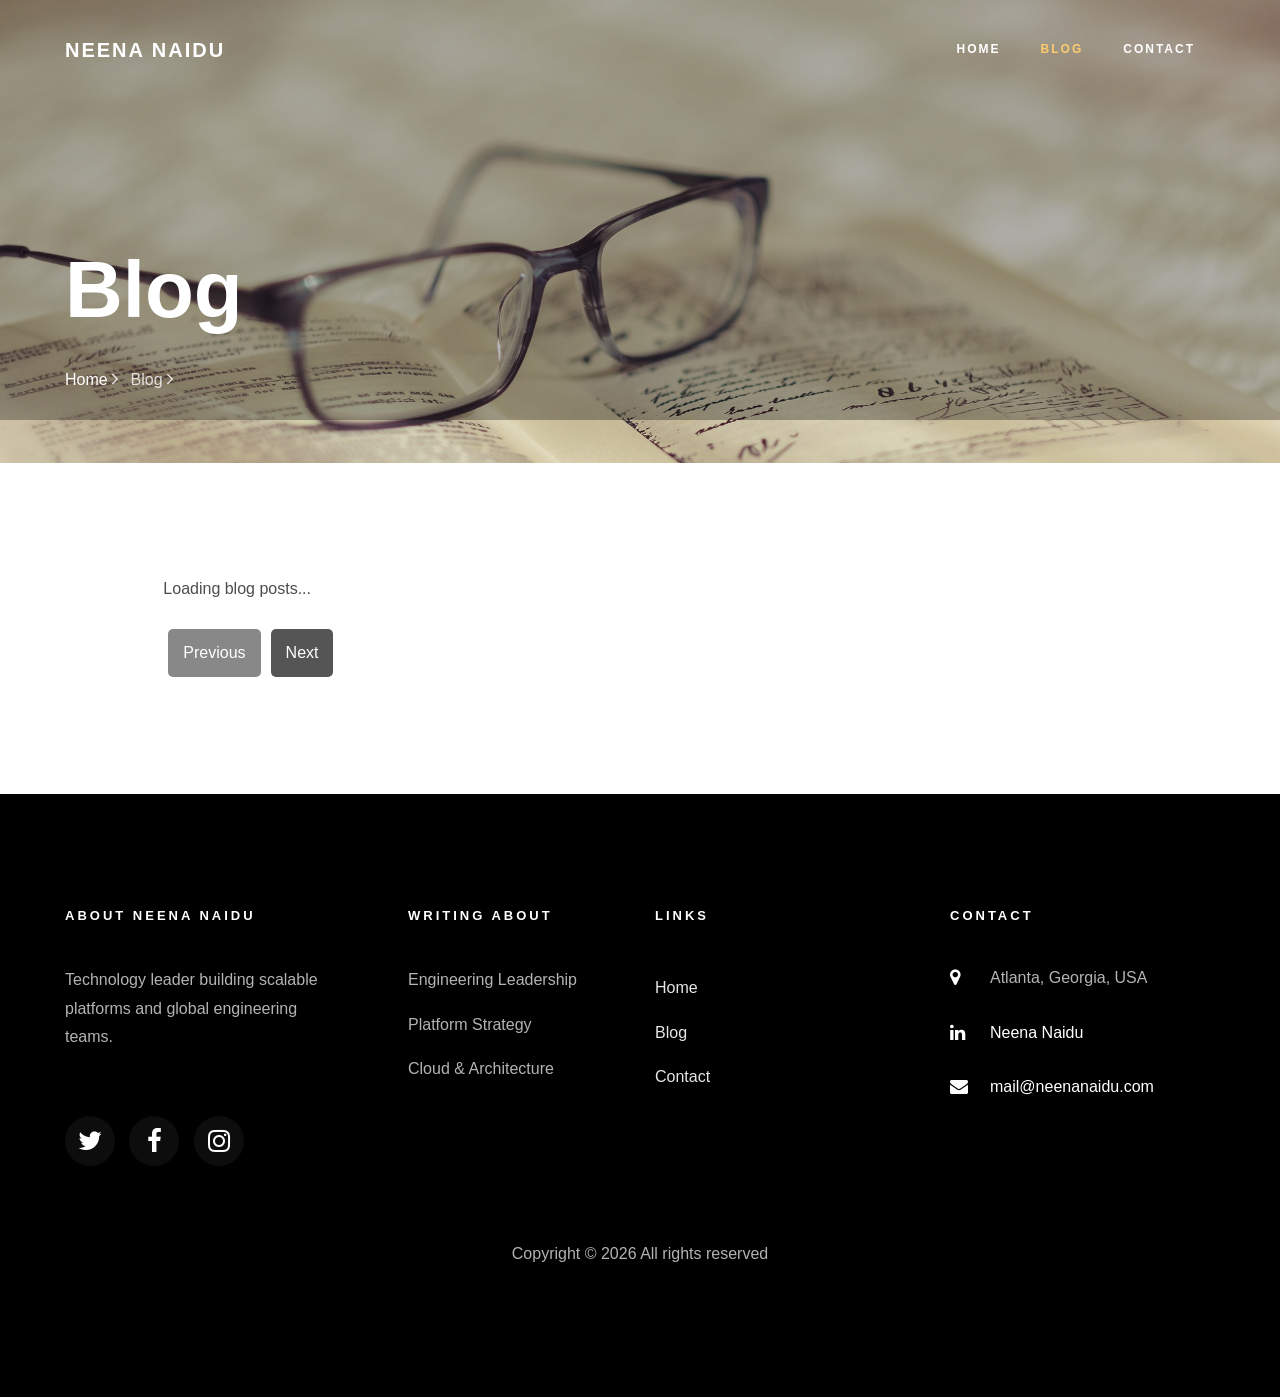
<file: blog.html>
<!DOCTYPE html>
<html lang="en">

<head>
  <title>Neena Naidu | Global Engineering Leader</title>
  <meta charset="utf-8">
  <meta name="viewport" content="width=device-width, initial-scale=1, shrink-to-fit=no">

  <!-- SEO Meta Tags -->

  <title>Neena Naidu | Blog & Insights</title>
  <meta name="description"
    content="Read the latest articles, insights, and leadership perspectives from Neena Naidu, a global engineering leader driving innovation in technology.">
  <meta name="keywords"
    content="Neena Naidu Blog, Engineering Insights, Tech Leadership, Software Development, Innovation, Women in Tech, Engineering Strategy">

  <meta name="author" content="Neena Naidu">

  <!-- Open Graph Meta Tags (For Facebook, LinkedIn, etc.) -->
  <meta property="og:title" content="Neena Naidu - Blog & Insights">
  <meta property="og:description"
    content="Explore thought leadership, articles, and insights from Neena Naidu on technology, engineering, and innovation.">
  <meta property="og:image" content="https://www.neenanaidu.com/images/cover.png">
  <meta property="og:image:width" content="1200">
  <meta property="og:image:height" content="630">
  <meta property="og:type" content="website">
  <meta property="og:url" content="https://www.neenanaidu.com">
  <meta property="og:site_name" content="Neena Naidu">
  <meta property="og:locale" content="en_US">

  <!-- Twitter Meta Tags -->
  <meta name="twitter:title" content="Neena Naidu - Blog & Insights">
  <meta name="twitter:description"
    content="Discover the latest blog posts and professional insights from Neena Naidu, global technology leader.">
  <meta name="twitter:description"
    content="Stay updated with Neena Naidu's insights, global tech leadership, and innovations shaping the future of engineering.">
  <meta name="twitter:image" content="https://www.neenanaidu.com/images/cover.png">

  <!-- Robots Meta Tag -->
  <meta name="robots" content="index, follow">

  <!-- Browser Theme Color -->
  <meta name="theme-color" content="#0A0A0A">

  <!-- Favicon -->
  <link rel="icon" type="image/png" href="/favicon-96x96.png" sizes="96x96" />
  <link rel="icon" type="image/svg+xml" href="/favicon.svg" />
  <link rel="shortcut icon" href="/favicon.ico" />
  <link rel="apple-touch-icon" sizes="180x180" href="/apple-touch-icon.png" />
  <meta name="apple-mobile-web-app-title" content="MyWebSiten" />
  <link rel="manifest" href="/site.webmanifest" />


  <!-- Canonical URL -->
  <link rel="canonical" href="https://www.neenanaidu.com">

  <link rel="stylesheet" href="css/open-iconic-bootstrap.min.css">
  <link rel="stylesheet" href="css/animate.css">

  <link rel="stylesheet" href="css/owl.carousel.min.css">
  <link rel="stylesheet" href="css/owl.theme.default.min.css">
  <link rel="stylesheet" href="css/magnific-popup.css">

  <link rel="stylesheet" href="css/aos.css">

  <link rel="stylesheet" href="css/ionicons.min.css">

  <link rel="stylesheet" href="css/bootstrap-datepicker.css">
  <link rel="stylesheet" href="css/jquery.timepicker.css">


  <link rel="stylesheet" href="css/flaticon.css">
  <link rel="stylesheet" href="css/icomoon.css">
  <link rel="stylesheet" href="css/style.css">
</head>
<style>
  .pagination {
    margin-top: 20px;
  }

  .pagination button {
    background: #555;
    color: white;
    border: none;
    padding: 10px 15px;
    margin: 5px;
    cursor: pointer;
    border-radius: 5px;
  }

  .pagination button:disabled {
    background: #888;
    cursor: not-allowed;
  }
</style>

<body>
  <nav class="navbar navbar-expand-lg navbar-dark ftco_navbar bg-dark ftco-navbar-light" id="ftco-navbar">
    <div class="container">
      <a class="navbar-brand" href="index.html">Neena Naidu</a>
      <button class="navbar-toggler" type="button" data-toggle="collapse" data-target="#ftco-nav"
        aria-controls="ftco-nav" aria-expanded="false" aria-label="Toggle navigation">
        <span class="oi oi-menu"></span> Menu
      </button>

      <div class="collapse navbar-collapse" id="ftco-nav">
        <ul class="navbar-nav ml-auto">
          <li class="nav-item"><a href="index.html" class="nav-link">Home</a></li>
          <li class="nav-item active"><a href="blog.html" class="nav-link">Blog</a></li>
          <li class="nav-item"><a href="contact.html" class="nav-link">Contact</a></li>
        </ul>
      </div>
    </div>
  </nav>
  <!-- END nav -->

  <section class="hero-wrap hero-wrap-2 hero-half" style="background-image: url('images/bg_3.jpg');"
    data-stellar-background-ratio="0.5">
    <div class="overlay"></div>
    <div class="container">
      <div class="row no-gutters slider-text align-items-end">
        <div class="col-md-9 ftco-animate pb-5">
          <h2 class="mb-3 bread">Blog</h2>
          <p class="breadcrumbs"><span class="mr-2"><a href="index.html">Home <i
                  class="ion-ios-arrow-forward"></i></a></span> <span>Blog <i class="ion-ios-arrow-forward"></i></span>
          </p>
        </div>
      </div>
    </div>
  </section>

  <section class="ftco-section">
    <div class="container">
      <div class="row justify-content-center">
        <div class="col-lg-10 order-md-last ftco-animate">
          <div id="blog-posts">
            <p>Loading blog posts...</p>
          </div>
          <div class="pagination">
            <button id="prevBtn" onclick="changePage(-1)" disabled>Previous</button>
            <button id="nextBtn" onclick="changePage(1)">Next</button>
          </div>
        </div>
      </div>
    </div>
  </section>

  <script>
    let allPosts = [];
    let currentPage = 0;
    const postsPerPage = 3;

    function fetchBlogPosts(data) {
      if (!data.feed || !data.feed.entry) {
        document.getElementById("blog-posts").innerHTML = "<p>No posts found.</p>";
        return;
      }

      allPosts = data.feed.entry.map(post => ({
        title: post.title.$t,
        content: post.content ? post.content.$t : "No content available.",
        publishedDate: new Date(post.published.$t).toDateString(),
        link: post.link.find(l => l.rel === "alternate").href // Get blog post link for commenting
      }));

      displayPosts();
    }

    function displayPosts() {
      let start = currentPage * postsPerPage;
      let end = start + postsPerPage;
      let postsHtml = "";

      allPosts.slice(start, end).forEach(post => {
        postsHtml += `
                    <div>
                        <div>
                            <h2>${post.title}</h2>
                            <span>${post.publishedDate}</span>
                        </div>
                        <p>${post.content}</p>
                    </hr>
                        </div>
                `;
      });

      document.getElementById("blog-posts").innerHTML = postsHtml;
      document.getElementById("prevBtn").disabled = currentPage === 0;
      document.getElementById("nextBtn").disabled = end >= allPosts.length;
    }

    function changePage(direction) {
      currentPage += direction;
      displayPosts();
    }
  </script>

  <script src="https://neenanaidu.blogspot.com/feeds/posts/default?alt=json-in-script&callback=fetchBlogPosts"></script>
  <!-- Blog Section End -->

  <footer class="ftco-footer ftco-section">
    <div class="container">
      <div class="row mb-5">
        <div class="col-md">
          <div class="ftco-footer-widget mb-4">
            <h2 class="ftco-heading-2">About Neena Naidu</h2>
            <p>
              Technology leader building scalable platforms and global engineering teams.

            </p>
            <ul class="ftco-footer-social list-unstyled float-md-left float-lft mt-5">
              <li class="ftco-animate"><a href="https://twitter.com/neenanaidu" target="_blank" rel="noopener"
                  aria-label="Twitter profile"><span class="icon-twitter"></span></a>
              </li>
              <li class="ftco-animate"><a href="https://www.facebook.com/NeensNaidu" target="_blank" rel="noopener"
                  aria-label="Facebook profile"><span class="icon-facebook"></span></a></li>
              <li class="ftco-animate"><a href="https://www.instagram.com/NeensNaidu/" target="_blank" rel="noopener"
                  aria-label="Instagram profile"><span class="icon-instagram">
                  </span></a></li>
            </ul>
          </div>
        </div>
        <div class="col-md">
          <div class="ftco-footer-widget mb-4 ml-md-5">
            <h2 class="ftco-heading-2">Writing About</h2>
            <ul class="list-unstyled">
              <li>
                <p>Engineering Leadership</p>
              </li>
              <li>
                <p>Platform Strategy</p>
              </li>
              <li>
                <p>Cloud & Architecture</p>
              </li>
            </ul>
          </div>
        </div>

        <div class="col-md">
          <div class="ftco-footer-widget mb-4">
            <h2 class="ftco-heading-2">Links</h2>
            <ul class="list-unstyled">
              <li><a href="index.html" class="py-2 d-block">Home</a></li>
              <li><a href="blog.html" class="py-2 d-block">Blog</a></li>
              <li><a href="contact.html" class="py-2 d-block">Contact</a></li>
            </ul>
          </div>
        </div>

        <div class="col-md">
          <div class="ftco-footer-widget mb-4">
            <h2 class="ftco-heading-2">Contact</h2>
            <div class="block-23 mb-3">
              <ul>
                <li><span class="icon icon-map-marker"></span>
                  <address class="text">
                    <p>Atlanta, Georgia,
                      USA</p>
                  </address>
                </li>
                <li><a href="https://www.linkedin.com/in/neenanaidu/" target="_blank" rel="noopener"><span
                      class="icon icon-linkedin"></span><span class="text">Neena
                      Naidu</span></a></li>
                <li><a href="mailto:mail@neenanaidu.com"><span class="icon icon-envelope"></span><span
                      class="text">mail@neenanaidu.com</span></a></li>
              </ul>
            </div>
          </div>
        </div>
      </div>
      <div class="row">
        <div class="col-md-12 text-center">

          <p>
            Copyright &copy;
            <script>document.write(new Date().getFullYear());</script> All rights reserved
          </p>
        </div>
      </div>
    </div>
  </footer>

  <!-- loader -->
  <div id="ftco-loader" class="show fullscreen"><svg class="circular" width="48px" height="48px">
      <circle class="path-bg" cx="24" cy="24" r="22" fill="none" stroke-width="4" stroke="#eeeeee" />
      <circle class="path" cx="24" cy="24" r="22" fill="none" stroke-width="4" stroke-miterlimit="10"
        stroke="#F96D00" />
    </svg></div>


  <script src="js/jquery.min.js"></script>
  <script src="js/jquery-migrate-3.0.1.min.js"></script>
  <script src="js/popper.min.js"></script>
  <script src="js/bootstrap.min.js"></script>
  <script src="js/jquery.easing.1.3.js"></script>
  <script src="js/jquery.waypoints.min.js"></script>
  <script src="js/jquery.stellar.min.js"></script>
  <script src="js/owl.carousel.min.js"></script>
  <script src="js/jquery.magnific-popup.min.js"></script>
  <script src="js/aos.js"></script>
  <script src="js/jquery.animateNumber.min.js"></script>
  <script src="js/scrollax.min.js"></script>
  <script src="js/main.js"></script>

</body>

</html>
</file>
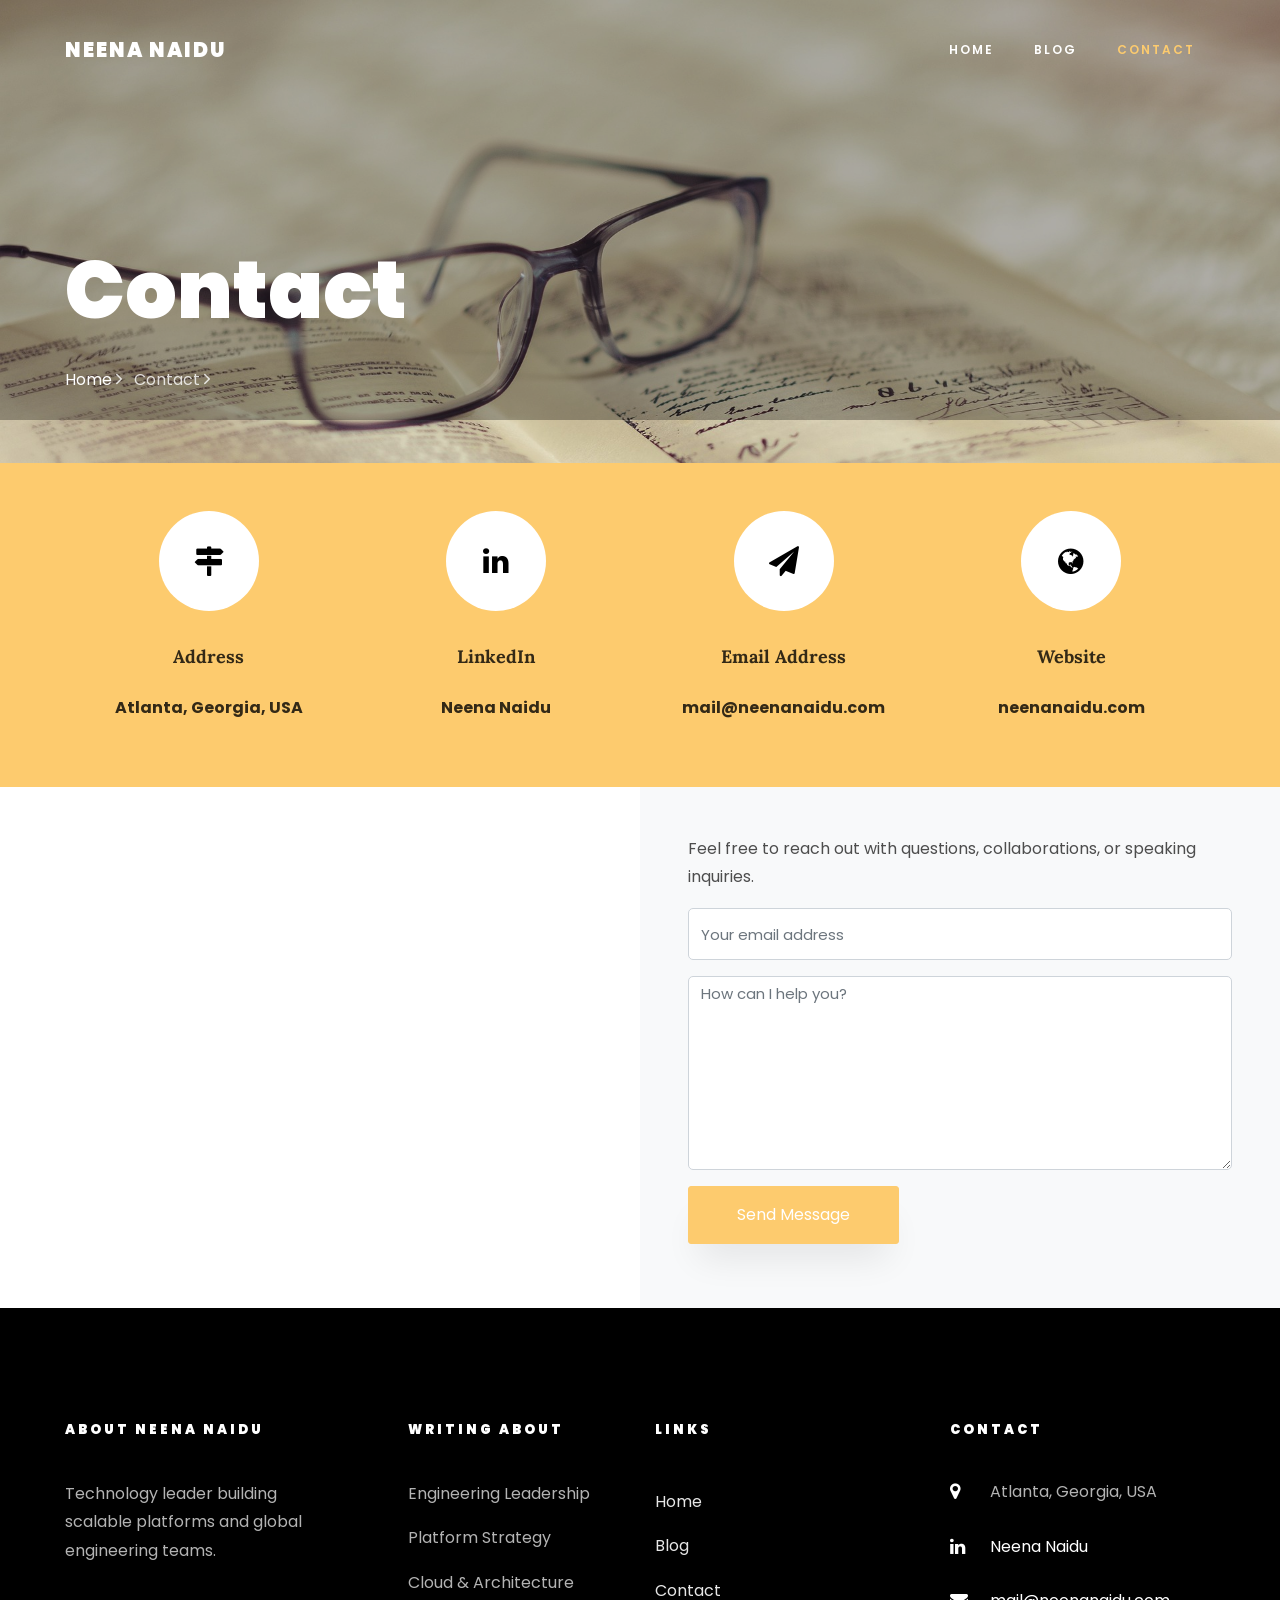
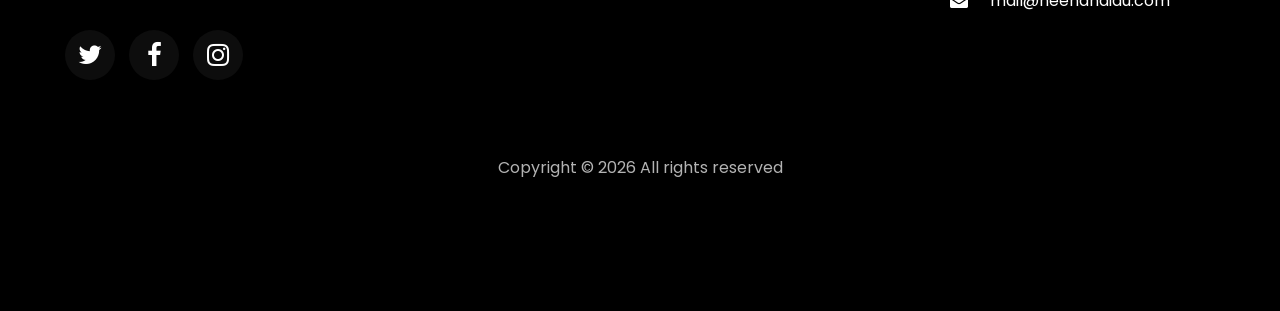
<file: contact.html>
<!DOCTYPE html>
<html lang="en">

<head>
  <title>Neena Naidu | Global Engineering Leader</title>
  <meta charset="utf-8">
  <meta name="viewport" content="width=device-width, initial-scale=1, shrink-to-fit=no">

  <!-- SEO Meta Tags -->
  <title>Neena Naidu | Contact</title>
  <meta name="description"
    content="Get in touch with Neena Naidu, global engineering leader, for inquiries, collaborations, or speaking engagements.">
  <meta name="keywords"
    content="Contact Neena Naidu, Engineering Leader Contact, Connect, Collaboration, Speaking Engagements, Tech Leadership">
  <meta name="author" content="Neena Naidu">

  <meta property="og:title" content="Neena Naidu - Contact">
  <meta property="og:description"
    content="Reach out to Neena Naidu for professional inquiries, collaborations, or speaking opportunities.">




  <!-- Open Graph Meta Tags (For Facebook, LinkedIn, etc.) -->

  <meta property="og:image" content="https://www.neenanaidu.com/images/cover.png">
  <meta property="og:image:width" content="1200">
  <meta property="og:image:height" content="630">
  <meta property="og:type" content="website">
  <meta property="og:url" content="https://www.neenanaidu.com">
  <meta property="og:site_name" content="Neena Naidu">
  <meta property="og:locale" content="en_US">

  <!-- Twitter Meta Tags -->
  <meta name="twitter:title" content="Neena Naidu - Contact">
  <meta name="twitter:description"
    content="Connect with Neena Naidu, global technology leader, for inquiries or collaborations.">

  <meta name="twitter:image" content="https://www.neenanaidu.com/images/cover.png">

  <!-- Robots Meta Tag -->
  <meta name="robots" content="index, follow">

  <!-- Browser Theme Color -->
  <meta name="theme-color" content="#0A0A0A">

  <!-- Favicon -->
  <link rel="icon" type="image/png" href="/favicon-96x96.png" sizes="96x96" />
  <link rel="icon" type="image/svg+xml" href="/favicon.svg" />
  <link rel="shortcut icon" href="/favicon.ico" />
  <link rel="apple-touch-icon" sizes="180x180" href="/apple-touch-icon.png" />
  <meta name="apple-mobile-web-app-title" content="MyWebSiten" />
  <link rel="manifest" href="/site.webmanifest" />


  <!-- Canonical URL -->
  <link rel="canonical" href="https://www.neenanaidu.com">

  <link href="https://fonts.googleapis.com/css?family=Poppins:100,200,300,400,500,600,700,800,900" rel="stylesheet">
  <link href="https://fonts.googleapis.com/css?family=Barlow+Condensed:900&display=swap" rel="stylesheet">
  <link href="https://fonts.googleapis.com/css?family=Lora:400,400i,700,700i&display=swap" rel="stylesheet">

  <link rel="stylesheet" href="css/open-iconic-bootstrap.min.css">
  <link rel="stylesheet" href="css/animate.css">

  <link rel="stylesheet" href="css/owl.carousel.min.css">
  <link rel="stylesheet" href="css/owl.theme.default.min.css">
  <link rel="stylesheet" href="css/magnific-popup.css">

  <link rel="stylesheet" href="css/aos.css">

  <link rel="stylesheet" href="css/ionicons.min.css">

  <link rel="stylesheet" href="css/bootstrap-datepicker.css">
  <link rel="stylesheet" href="css/jquery.timepicker.css">


  <link rel="stylesheet" href="css/flaticon.css">
  <link rel="stylesheet" href="css/icomoon.css">
  <link rel="stylesheet" href="css/style.css">
</head>

<body>
  <nav class="navbar navbar-expand-lg navbar-dark ftco_navbar bg-dark ftco-navbar-light" id="ftco-navbar">
    <div class="container">
      <a class="navbar-brand" href="index.html">Neena Naidu</a>
      <button class="navbar-toggler" type="button" data-toggle="collapse" data-target="#ftco-nav"
        aria-controls="ftco-nav" aria-expanded="false" aria-label="Toggle navigation">
        <span class="oi oi-menu"></span> Menu
      </button>

      <div class="collapse navbar-collapse" id="ftco-nav">
        <ul class="navbar-nav ml-auto">
          <li class="nav-item"><a href="index.html" class="nav-link">Home</a></li>
          <li class="nav-item"><a href="blog.html" class="nav-link">Blog</a></li>
          <li class="nav-item active"><a href="contact.html" class="nav-link">Contact</a></li>
        </ul>
      </div>
    </div>
  </nav>
  <!-- END nav -->

  <section class="hero-wrap hero-wrap-2 hero-half" style="background-image: url('images/bg_3.jpg');"
    data-stellar-background-ratio="0.5">
    <div class="overlay"></div>
    <div class="container">
      <div class="row no-gutters slider-text align-items-end">
        <div class="col-md-9 ftco-animate pb-5">
          <h2 class="mb-3 bread">Contact</h2>
          <p class="breadcrumbs"><span class="mr-2"><a href="index.html">Home <i
                  class="ion-ios-arrow-forward"></i></a></span> <span>Contact <i
                class="ion-ios-arrow-forward"></i></span></p>
        </div>
      </div>
    </div>
  </section>

  <section class="contact-section bg-primary">
    <div class="container">
      <div class="row no-gutters d-flex contact-info">
        <div class="col-md-3 d-flex">
          <div class="align-self-stretch box p-4 py-md-5 text-center">
            <div class="icon d-flex align-items-center justify-content-center">
              <span class="icon-map-signs"></span>
            </div>
            <h3 class="mb-4">Address</h3>
            <p>Atlanta, Georgia, USA</p>
          </div>
        </div>
        <div class="col-md-3 d-flex">
          <div class="align-self-stretch box p-4 py-md-5 text-center">
            <div class="icon d-flex align-items-center justify-content-center">
              <span class="icon-linkedin"></span>
            </div>
            <h3 class="mb-4">LinkedIn</h3>
            <p><a href="https://www.linkedin.com/in/neenanaidu/" target="_blank">Neena Naidu</a></p>
          </div>
        </div>
        <div class="col-md-3 d-flex">
          <div class="align-self-stretch box p-4 py-md-5 text-center">
            <div class="icon d-flex align-items-center justify-content-center">
              <span class="icon-paper-plane"></span>
            </div>
            <h3 class="mb-4">Email Address</h3>
            <p><a href="mailto:mail@neenanaidu.com">mail@neenanaidu.com</a></p>
          </div>
        </div>
        <div class="col-md-3 d-flex">
          <div class="align-self-stretch box p-4 py-md-5 text-center">
            <div class="icon d-flex align-items-center justify-content-center">
              <span class="icon-globe"></span>
            </div>
            <h3 class="mb-4">Website</h3>
            <p><a href="https://www.neenanaidu.com" target="_blank">neenanaidu.com</a></p>
          </div>
        </div>
      </div>
    </div>
  </section>

  <section class="ftco-section ftco-no-pt ftco-no-pb contact-section">
    <div class="container-fluid px-0">
      <div class="row no-gutters block-9">
        <div class="col-md-6 order-md-last d-flex">

          <form action="https://formspree.io/f/mnjgnlvd" method="POST" class="bg-light p-5 contact-form">
            <p class="text">
              Feel free to reach out with questions, collaborations, or speaking inquiries.
            </p>
            <input type="text" name="_gotcha" style="display:none">


            <div class="form-group">
              <input name="email" type="email" class="form-control" placeholder="Your email address" required
                oninvalid="this.setCustomValidity('Please enter a valid email address')"
                oninput="this.setCustomValidity('')">
            </div>

            <div class="form-group">
              <textarea name="message" cols="30" rows="8" class="form-control" placeholder="How can I help you?"
                required></textarea>
            </div>
            <div class="form-group">
              <input type="submit" value="Send Message" class="btn btn-primary py-3 px-5">
            </div>

          </form>

        </div>

        <div class="col-md-6 d-flex">
          <div class="bg-white" style="width:100%; height:500px;">
            <div class="map-container">
              <iframe src="https://maps.google.com/maps?q=Atlanta%2C%20Georgia&t=&z=13&ie=UTF8&iwloc=&output=embed"
                width="100%" height="500" style="border:0;" loading="lazy" referrerpolicy="no-referrer-when-downgrade">
              </iframe>
            </div>
          </div>
        </div>
      </div>
  </section>

  <footer class="ftco-footer ftco-section">
    <div class="container">
      <div class="row mb-5">
        <div class="col-md">
          <div class="ftco-footer-widget mb-4">
            <h2 class="ftco-heading-2">About Neena Naidu</h2>
            <p>
              Technology leader building scalable platforms and global engineering teams.

            </p>
            <ul class="ftco-footer-social list-unstyled float-md-left float-lft mt-5">
              <li class="ftco-animate"><a href="https://twitter.com/neenanaidu" target="_blank" rel="noopener"
                  aria-label="Twitter profile"><span class="icon-twitter"></span></a>
              </li>
              <li class="ftco-animate"><a href="https://www.facebook.com/NeensNaidu" target="_blank" rel="noopener"
                  aria-label="Facebook profile"><span class="icon-facebook"></span></a></li>
              <li class="ftco-animate"><a href="https://www.instagram.com/NeensNaidu/" target="_blank" rel="noopener"
                  aria-label="Instagram profile"><span class="icon-instagram">
                  </span></a></li>
            </ul>
          </div>
        </div>
        <div class="col-md">
          <div class="ftco-footer-widget mb-4 ml-md-5">
            <h2 class="ftco-heading-2">Writing About</h2>
            <ul class="list-unstyled">
              <li>
                <p>Engineering Leadership</p>
              </li>
              <li>
                <p>Platform Strategy</p>
              </li>
              <li>
                <p>Cloud & Architecture</p>
              </li>
            </ul>
          </div>
        </div>

        <div class="col-md">
          <div class="ftco-footer-widget mb-4">
            <h2 class="ftco-heading-2">Links</h2>
            <ul class="list-unstyled">
              <li><a href="index.html" class="py-2 d-block">Home</a></li>
              <li><a href="blog.html" class="py-2 d-block">Blog</a></li>
              <li><a href="contact.html" class="py-2 d-block">Contact</a></li>
            </ul>
          </div>
        </div>

        <div class="col-md">
          <div class="ftco-footer-widget mb-4">
            <h2 class="ftco-heading-2">Contact</h2>
            <div class="block-23 mb-3">
              <ul>
                <li><span class="icon icon-map-marker"></span>
                  <address class="text">
                    <p>Atlanta, Georgia,
                      USA</p>
                  </address>
                </li>
                <li><a href="https://www.linkedin.com/in/neenanaidu/" target="_blank" rel="noopener"><span
                      class="icon icon-linkedin"></span><span class="text">Neena
                      Naidu</span></a></li>
                <li><a href="mailto:mail@neenanaidu.com"><span class="icon icon-envelope"></span><span
                      class="text">mail@neenanaidu.com</span></a></li>
              </ul>
            </div>
          </div>
        </div>
      </div>
      <div class="row">
        <div class="col-md-12 text-center">

          <p>
            Copyright &copy;
            <script>document.write(new Date().getFullYear());</script> All rights reserved
          </p>
        </div>
      </div>
    </div>
  </footer>




  <!-- loader -->
  <div id="ftco-loader" class="show fullscreen"><svg class="circular" width="48px" height="48px">
      <circle class="path-bg" cx="24" cy="24" r="22" fill="none" stroke-width="4" stroke="#eeeeee" />
      <circle class="path" cx="24" cy="24" r="22" fill="none" stroke-width="4" stroke-miterlimit="10"
        stroke="#F96D00" />
    </svg></div>


  <script src="js/jquery.min.js"></script>
  <script src="js/jquery-migrate-3.0.1.min.js"></script>
  <script src="js/popper.min.js"></script>
  <script src="js/bootstrap.min.js"></script>
  <script src="js/jquery.easing.1.3.js"></script>
  <script src="js/jquery.waypoints.min.js"></script>
  <script src="js/jquery.stellar.min.js"></script>
  <script src="js/owl.carousel.min.js"></script>
  <script src="js/jquery.magnific-popup.min.js"></script>
  <script src="js/aos.js"></script>
  <script src="js/jquery.animateNumber.min.js"></script>
  <script src="js/scrollax.min.js"></script>
  <script src="js/main.js"></script>

</body>

</html>
</file>
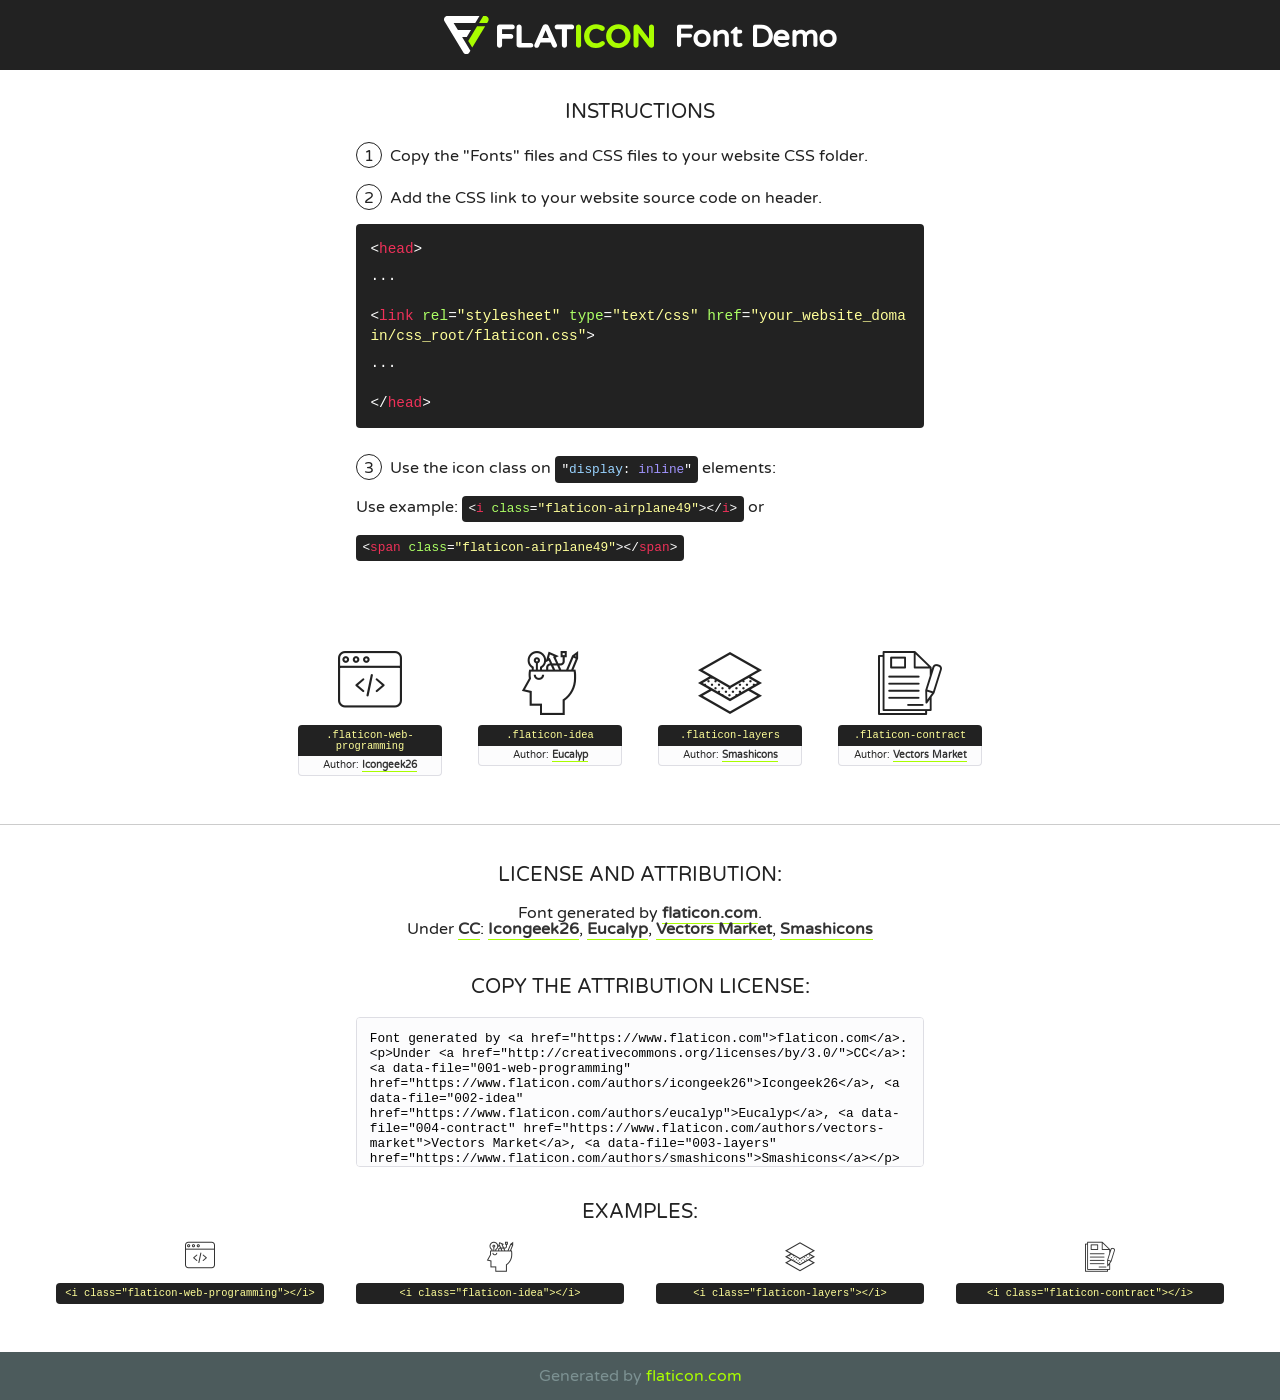
<file: fonts/flaticon/font/flaticon.html>
<!DOCTYPE html>
<!--
  Flaticon icon font: Flaticon
  Creation date: 12/06/2019 06:16
-->
<html>
<!DOCTYPE html>
<html>

<head>
    <title>Flaticon WebFont</title>
    <link href="http://fonts.googleapis.com/css?family=Varela+Round" rel="stylesheet" type="text/css" />
    <link rel="stylesheet" type="text/css" href="flaticon.css">
    <meta charset="UTF-8">
    <style>
    html, body, div, span, applet, object, iframe,
    h1, h2, h3, h4, h5, h6, p, blockquote, pre,
    a, abbr, acronym, address, big, cite, code,
    del, dfn, em, img, ins, kbd, q, s, samp,
    small, strike, strong, sub, sup, tt, var,
    b, u, i, center,
    dl, dt, dd, ol, ul, li,
    fieldset, form, label, legend,
    table, caption, tbody, tfoot, thead, tr, th, td,
    article, aside, canvas, details, embed, 
    figure, figcaption, footer, header, hgroup, 
    menu, nav, output, ruby, section, summary,
    time, mark, audio, video {
        margin: 0;
        padding: 0;
        border: 0;
        font-size: 100%;
        font: inherit;
        vertical-align: baseline;
    }
    /* HTML5 display-role reset for older browsers */
    article, aside, details, figcaption, figure, 
    footer, header, hgroup, menu, nav, section {
        display: block;
    }
    body {
        line-height: 1;
    }
    ol, ul {
        list-style: none;
    }
    blockquote, q {
        quotes: none;
    }
    blockquote:before, blockquote:after,
    q:before, q:after {
        content: '';
        content: none;
    }
    table {
        border-collapse: collapse;
        border-spacing: 0;
    }
    body {
        font-family: 'Varela Round', Helvetica, Arial, sans-serif;
        font-size: 16px;
        color: #222;
    }
    a {
        color: #333;
        border-bottom: 1px solid #a9fd00;
        font-weight: bold;
        text-decoration: none;
    }
    * {
        -moz-box-sizing: border-box;
        -webkit-box-sizing: border-box;
        box-sizing: border-box;
        margin: 0;
        padding: 0;
    }
    [class^="flaticon-"]:before, [class*=" flaticon-"]:before, [class^="flaticon-"]:after, [class*=" flaticon-"]:after {
        font-family: Flaticon;
        font-size: 30px;
        font-style: normal;
        margin-left: 20px;
        color: #333;
    }
    .wrapper {
        max-width: 600px;
        margin: auto;
        padding: 0 1em;
    }
    .title {
        font-size: 1.25em;
        text-align: center;
        margin-bottom: 1em;
        text-transform: uppercase;
    }
    header {
        text-align: center;
        background-color: #222;
        color: #fff;
        padding: 1em;
    }
    header .logo {
        width: 210px;
        height: 38px;
        display: inline-block;
        vertical-align: middle;
        margin-right: 1em;
        border: none;
    }
    header strong {
        font-size: 1.95em;
        font-weight: bold;
        vertical-align: middle;
        margin-top: 5px;
        display: inline-block;
    }
    .demo {
        margin: 2em auto;
        line-height: 1.25em;
    }
    .demo ul li {
        margin-bottom: 1em;
    }
    .demo ul li .num {
        color: #222;
        border-radius: 20px;
        display: inline-block;
        width: 26px;
        padding: 3px;
        height: 26px;
        text-align: center;
        margin-right: 0.5em;
        border: 1px solid #222;
    }
    .demo ul li code {
        background-color: #222;
        border-radius: 4px;
        padding: 0.25em 0.5em;
        display: inline-block;
        color: #fff;
        font-family: Consolas,Monaco,Lucida Console,Liberation Mono,DejaVu Sans Mono,Bitstream Vera Sans Mono,Courier New, monospace;
        font-weight: lighter;
        margin-top: 1em;
        font-size: 0.8em;
        word-break: break-all;
    }
    .demo ul li code.big {
        padding: 1em;
        font-size: 0.9em;
    }
    .demo ul li code .red {
        color: #EF3159;
    }
    .demo ul li code .green {
        color: #ACFF65;
    }
    .demo ul li code .yellow {
        color: #FFFF99;
    }
    .demo ul li code .blue {
        color: #99D3FF;
    }
    .demo ul li code .purple {
        color: #A295FF;
    }
    .demo ul li code .dots {
        margin-top: 0.5em;
        display: block;
    }
    #glyphs {
        border-bottom: 1px solid #ccc;
        padding: 2em 0;
        text-align: center;
    }
    .glyph {
        display: inline-block;
        width: 9em;
        margin: 1em;
        text-align: center;
        vertical-align: top;
        background: #FFF;
    }
    .glyph .glyph-icon {
        padding: 10px;
        display: block;
        font-family:"Flaticon";
        font-size: 64px;
        line-height: 1;
    }
    .glyph .glyph-icon:before {
        font-size: 64px;
        color: #222;
        margin-left: 0;
    }
    .class-name {
        font-size: 0.65em;
        background-color: #222;
        color: #fff;
        border-radius: 4px 4px 0 0;
        padding: 0.5em;
        color: #FFFF99;
        font-family: Consolas,Monaco,Lucida Console,Liberation Mono,DejaVu Sans Mono,Bitstream Vera Sans Mono,Courier New, monospace;
    }
    .author-name {
        font-size: 0.6em;
        background-color: #fcfcfd;
        border: 1px solid #DEDEE4;
        border-top: 0;
        border-radius: 0 0 4px 4px;
        padding: 0.5em;
    }
    .class-name:last-child {
        font-size: 10px;
        color:#888;
    }
    .class-name:last-child a {
        font-size: 10px;
        color:#555;
    }
    .class-name:last-child a:hover {
        color:#a9fd00;
    }
    .glyph > input {
        display: block;
        width: 100px;
        margin: 5px auto;
        text-align: center;
        font-size: 12px;
        cursor: text;
    }
    .glyph > input.icon-input {
        font-family:"Flaticon";
        font-size: 16px;
        margin-bottom: 10px;
    }
    .attribution .title {
        margin-top: 2em;
    }
    .attribution textarea {
        background-color: #fcfcfd;
        padding: 1em;
        border: none;
        box-shadow: none;
        border: 1px solid #DEDEE4;
        border-radius: 4px;
        resize: none;
        width: 100%;
        height: 150px;
        font-size: 0.8em;
        font-family: Consolas,Monaco,Lucida Console,Liberation Mono,DejaVu Sans Mono,Bitstream Vera Sans Mono,Courier New, monospace;
        -webkit-appearance: none;
    }
    .iconsuse {
        margin: 2em auto;
        text-align: center;
        max-width: 1200px;
    }
    .iconsuse:after {
        content: '';
        display: table;
        clear: both;
    }
    .iconsuse .image {
        float: left;
        width: 25%;
        padding: 0 1em;
    }
    .iconsuse .image p {
        margin-bottom: 1em;
    }
    .iconsuse .image span {
        display: block;
        font-size: 0.65em;
        background-color: #222;
        color: #fff;
        border-radius: 4px;
        padding: 0.5em;
        color: #FFFF99;
        margin-top: 1em;
        font-family: Consolas,Monaco,Lucida Console,Liberation Mono,DejaVu Sans Mono,Bitstream Vera Sans Mono,Courier New, monospace;
    }
    #footer {
        text-align: center;
        background-color: #4C5B5C;
        color: #7c9192;
        padding: 1em;
    }
    #footer a {
        border: none;
        color: #a9fd00;
        font-weight: normal;
    }
    @media (max-width: 960px) {
        .iconsuse .image {
            width: 50%;
        }
    }
    @media (max-width: 560px) {
        .iconsuse .image {
            width: 100%;
        }
    }
    </style>
</head>

<body class="characters-off">

    <header>
        <a href="https://www.flaticon.com" target="_blank" class="logo">
            <svg version="1.1" xmlns="http://www.w3.org/2000/svg" xmlns:xlink="http://www.w3.org/1999/xlink" xmlns:a="http://ns.adobe.com/AdobeSVGViewerExtensions/3.0/" viewBox="0 0 560.875 102.036" enable-background="new 0 0 560.875 102.036" xml:space="preserve">
                <defs>
                </defs>
                <g>
                    <g class="letters">
                        <path fill="#ffffff" d="M141.596,29.675c0-3.777,2.985-6.767,6.764-6.767h34.438c3.426,0,6.15,2.728,6.15,6.15
                        c0,3.43-2.724,6.149-6.15,6.149h-27.674v13.091h23.719c3.429,0,6.151,2.724,6.151,6.15c0,3.43-2.723,6.149-6.151,6.149h-23.719
                        v17.574c0,3.773-2.986,6.761-6.764,6.761c-3.779,0-6.764-2.989-6.764-6.761V29.675z"></path>
                        <path fill="#ffffff" d="M193.844,29.149c0-3.781,2.985-6.767,6.764-6.767c3.776,0,6.763,2.985,6.763,6.767v42.957h25.039
                        c3.426,0,6.149,2.726,6.149,6.153c0,3.425-2.723,6.15-6.149,6.15h-31.802c-3.779,0-6.764-2.986-6.764-6.768V29.149z"></path>
                        <path fill="#ffffff" d="M241.891,75.71l21.438-48.407c1.492-3.341,4.215-5.357,7.906-5.357h0.792
                        c3.686,0,6.323,2.017,7.815,5.357l21.439,48.407c0.436,0.967,0.701,1.845,0.701,2.723c0,3.602-2.809,6.501-6.414,6.501
                        c-3.161,0-5.269-1.845-6.499-4.655l-4.132-9.661h-27.059l-4.301,10.102c-1.144,2.631-3.426,4.214-6.237,4.214
                        c-3.517,0-6.24-2.81-6.24-6.325C241.1,77.64,241.451,76.677,241.891,75.71z M279.932,58.666l-8.521-20.297l-8.526,20.297H279.932
                        z"></path>
                        <path fill="#ffffff" d="M314.864,35.387H301.86c-3.429,0-6.239-2.813-6.239-6.238c0-3.429,2.811-6.24,6.239-6.24h39.533
                        c3.426,0,6.237,2.811,6.237,6.24c0,3.425-2.811,6.238-6.237,6.238h-13.001v42.785c0,3.773-2.99,6.761-6.764,6.761
                        c-3.779,0-6.764-2.989-6.764-6.761V35.387z"></path>
                        <path fill="#A9FD00" d="M352.615,29.149c0-3.781,2.985-6.767,6.767-6.767c3.774,0,6.761,2.985,6.761,6.767v49.024
                        c0,3.773-2.987,6.761-6.761,6.761c-3.781,0-6.767-2.989-6.767-6.761V29.149z"></path>
                        <path fill="#A9FD00" d="M374.132,53.836v-0.179c0-17.481,13.178-31.801,32.065-31.801c9.22,0,15.459,2.458,20.557,6.238
                        c1.402,1.054,2.637,2.985,2.637,5.357c0,3.692-2.985,6.59-6.681,6.59c-1.845,0-3.071-0.702-4.044-1.319
                        c-3.776-2.813-7.729-4.393-12.562-4.393c-10.364,0-17.831,8.611-17.831,19.154v0.173c0,10.542,7.291,19.329,17.831,19.329
                        c5.715,0,9.492-1.756,13.359-4.834c1.049-0.874,2.458-1.491,4.039-1.491c3.429,0,6.325,2.813,6.325,6.236
                        c0,2.106-1.056,3.78-2.282,4.834c-5.539,4.834-12.036,7.733-21.878,7.733C387.572,85.464,374.132,71.493,374.132,53.836z"></path>
                        <path fill="#A9FD00" d="M433.009,53.836v-0.179c0-17.481,13.79-31.801,32.766-31.801c18.981,0,32.592,14.143,32.592,31.628v0.173
                        c0,17.483-13.785,31.807-32.769,31.807C446.625,85.464,433.009,71.32,433.009,53.836z M484.224,53.836v-0.179
                        c0-10.539-7.725-19.326-18.626-19.326c-10.893,0-18.449,8.611-18.449,19.154v0.173c0,10.542,7.73,19.329,18.626,19.329
                        C476.676,72.986,484.224,64.378,484.224,53.836z"></path>
                        <path fill="#A9FD00" d="M506.233,29.321c0-3.774,2.99-6.763,6.767-6.763h1.401c3.252,0,5.183,1.583,7.029,3.953l26.093,34.265
                        V29.059c0-3.692,2.99-6.677,6.681-6.677c3.683,0,6.671,2.985,6.671,6.677v48.934c0,3.78-2.987,6.765-6.764,6.765h-0.436
                        c-3.257,0-5.188-1.581-7.034-3.953l-27.056-35.492v32.944c0,3.687-2.985,6.676-6.678,6.676c-3.683,0-6.673-2.989-6.673-6.676
                        V29.321z"></path>
                    </g>
                    <g class="insignia">
                        <path fill="#ffffff" d="M48.372,56.137h12.517l11.156-18.537H37.186L25.688,18.539h57.825L94.668,0H9.271
                        C5.925,0,2.842,1.801,1.198,4.716c-1.644,2.907-1.593,6.482,0.134,9.343l50.38,83.501c1.678,2.781,4.689,4.476,7.938,4.476
                        c3.246,0,6.257-1.695,7.935-4.476l2.898-4.804L48.372,56.137z"></path>
                        <g class="i">
                            <path fill="#A9FD00" d="M93.575,18.539h0.031v0.004l21.652,0.004l2.705-4.488c1.727-2.861,1.778-6.436,0.133-9.343
                            C116.454,1.801,113.371,0,110.026,0h-5.294L93.575,18.539z"></path>
                            <polygon fill="#A9FD00" points="88.291,27.356 64.725,66.486 75.519,84.404 109.942,27.356"></polygon>
                        </g>
                    </g>
                </g>
            </svg>
        </a>
        <strong>Font Demo</strong>
    </header>


    <section class="demo wrapper">

        <p class="title">Instructions</p>

        <ul>
            <li>
                <span class="num">1</span>Copy the "Fonts" files and CSS files to your website CSS folder.
            </li>
            <li>
                <span class="num">2</span>Add the CSS link to your website source code on header.
                <code class="big">
                    &lt;<span class="red">head</span>&gt;
                    <br/><span class="dots">...</span>
                    <br/>&lt;<span class="red">link</span> <span class="green">rel</span>=<span class="yellow">"stylesheet"</span> <span class="green">type</span>=<span class="yellow">"text/css"</span> <span class="green">href</span>=<span class="yellow">"your_website_domain/css_root/flaticon.css"</span>&gt;
                    <br/><span class="dots">...</span>
                    <br/>&lt;/<span class="red">head</span>&gt;
                </code>
            </li>

            <li>
                <p>
                    <span class="num">3</span>Use the icon class on <code>"<span class="blue">display</span>:<span class="purple"> inline</span>"</code> elements:
                    <br />
                    Use example: <code>&lt;<span class="red">i</span> <span class="green">class</span>=<span class="yellow">&quot;flaticon-airplane49&quot;</span>&gt;&lt;/<span class="red">i</span>&gt;</code> or <code>&lt;<span class="red">span</span> <span class="green">class</span>=<span class="yellow">&quot;flaticon-airplane49&quot;</span>&gt;&lt;/<span class="red">span</span>&gt;</code>
            </li>
        </ul>

    </section>




   <section id="glyphs">          
    
      
        <div class="glyph"><div class="glyph-icon flaticon-web-programming"></div>
            <div class="class-name">.flaticon-web-programming</div>
            <div class="author-name">Author: <a data-file="001-web-programming" href="https://www.flaticon.com/authors/icongeek26">Icongeek26</a> </div> 
        </div>        
        
        <div class="glyph"><div class="glyph-icon flaticon-idea"></div>
            <div class="class-name">.flaticon-idea</div>
            <div class="author-name">Author: <a data-file="002-idea" href="https://www.flaticon.com/authors/eucalyp">Eucalyp</a> </div> 
        </div>        
        
        <div class="glyph"><div class="glyph-icon flaticon-layers"></div>
            <div class="class-name">.flaticon-layers</div>
            <div class="author-name">Author: <a data-file="003-layers" href="https://www.flaticon.com/authors/smashicons">Smashicons</a> </div> 
        </div>        
        
        <div class="glyph"><div class="glyph-icon flaticon-contract"></div>
            <div class="class-name">.flaticon-contract</div>
            <div class="author-name">Author: <a data-file="004-contract" href="https://www.flaticon.com/authors/vectors-market">Vectors Market</a> </div> 
        </div>        
        

    </section>



    <section class="attribution wrapper"   style="text-align:center;">

      <div class="title">License and attribution:</div><div class="attrDiv">Font generated by <a href="https://www.flaticon.com">flaticon.com</a>. <div><p>Under <a href="http://creativecommons.org/licenses/by/3.0/">CC</a>: <a data-file="001-web-programming" href="https://www.flaticon.com/authors/icongeek26">Icongeek26</a>, <a data-file="002-idea" href="https://www.flaticon.com/authors/eucalyp">Eucalyp</a>, <a data-file="004-contract" href="https://www.flaticon.com/authors/vectors-market">Vectors Market</a>, <a data-file="003-layers" href="https://www.flaticon.com/authors/smashicons">Smashicons</a></p>  </div>
      </div>
      <div class="title">Copy the Attribution License:</div>

    <textarea onclick="this.focus();this.select();">Font generated by &lt;a href=&quot;https://www.flaticon.com&quot;&gt;flaticon.com&lt;/a&gt;. <p>Under <a href="http://creativecommons.org/licenses/by/3.0/">CC</a>: <a data-file="001-web-programming" href="https://www.flaticon.com/authors/icongeek26">Icongeek26</a>, <a data-file="002-idea" href="https://www.flaticon.com/authors/eucalyp">Eucalyp</a>, <a data-file="004-contract" href="https://www.flaticon.com/authors/vectors-market">Vectors Market</a>, <a data-file="003-layers" href="https://www.flaticon.com/authors/smashicons">Smashicons</a></p>  
     </textarea>

    </section>

    <section class="iconsuse">

          <div class="title">Examples:</div>            
             
            <div class="image">
                <p>
                    <i class="glyph-icon flaticon-web-programming"></i> 
                    <span>&lt;i class=&quot;flaticon-web-programming&quot;&gt;&lt;/i&gt;</span>
                </p>
            </div>
            
            <div class="image">
                <p>
                    <i class="glyph-icon flaticon-idea"></i> 
                    <span>&lt;i class=&quot;flaticon-idea&quot;&gt;&lt;/i&gt;</span>
                </p>
            </div>
            
            <div class="image">
                <p>
                    <i class="glyph-icon flaticon-layers"></i> 
                    <span>&lt;i class=&quot;flaticon-layers&quot;&gt;&lt;/i&gt;</span>
                </p>
            </div>
            
            <div class="image">
                <p>
                    <i class="glyph-icon flaticon-contract"></i> 
                    <span>&lt;i class=&quot;flaticon-contract&quot;&gt;&lt;/i&gt;</span>
                </p>
            </div>
                       
        </div>
                            
    </section>

<div id="footer">
    <div>Generated by <a href="https://www.flaticon.com">flaticon.com</a>
    </div>
</div>



</body>
</html>
</file>
<file: css/flaticon.css>
/*
  	Flaticon icon font: Flaticon
  	Creation date: 04/01/2019 13:45
  	*/


@font-face {
  font-family: "Flaticon";
  src: url("../fonts/flaticon/font/Flaticon.eot");
  src: url("../fonts/flaticon/font/Flaticon.eot?#iefix") format("embedded-opentype"),
       url("../fonts/flaticon/font/Flaticon.woff") format("woff"),
       url("../fonts/flaticon/font/Flaticon.ttf") format("truetype"),
       url("../fonts/flaticon/font/Flaticon.svg#Flaticon") format("svg");
  font-weight: normal;
  font-style: normal;
}

@media screen and (-webkit-min-device-pixel-ratio:0) {
  @font-face {
    font-family: "Flaticon";
    src: url("../fonts/flaticon/font/Flaticon.svg#Flaticon") format("svg");
  }
}

[class^="flaticon-"]:before, [class*=" flaticon-"]:before,
[class^="flaticon-"]:after, [class*=" flaticon-"]:after {   
  font-family: Flaticon;
  font-style: normal;
  font-weight: normal;
  font-variant: normal;
  text-transform: none;
  line-height: 1;

  /* Better Font Rendering =========== */
  -webkit-font-smoothing: antialiased;
  -moz-osx-font-smoothing: grayscale;
}

.flaticon-web-programming:before { content: "\f100"; }
.flaticon-idea:before { content: "\f101"; }
.flaticon-layers:before { content: "\f102"; }
.flaticon-contract:before { content: "\f103"; }
</file>
<file: css/icomoon.css>
@font-face {
  font-family: 'icomoon';
  src:  url('../fonts/icomoon/icomoon.eot?6tt51o');
  src:  url('../fonts/icomoon/icomoon.eot?6tt51o#iefix') format('embedded-opentype'),
    url('../fonts/icomoon/icomoon.ttf?6tt51o') format('truetype'),
    url('../fonts/icomoon/icomoon.woff?6tt51o') format('woff'),
    url('../fonts/icomoon/icomoon.svg?6tt51o#icomoon') format('svg');
  font-weight: normal;
  font-style: normal;
}

[class^="icon-"], [class*=" icon-"] {
  /* use !important to prevent issues with browser extensions that change fonts */
  font-family: 'icomoon' !important;
  speak: none;
  font-style: normal;
  font-weight: normal;
  font-variant: normal;
  text-transform: none;
  line-height: 1;

  /* Better Font Rendering =========== */
  -webkit-font-smoothing: antialiased;
  -moz-osx-font-smoothing: grayscale;
}

.icon-asterisk:before {
  content: "\f069";
}
.icon-plus:before {
  content: "\f067";
}
.icon-question:before {
  content: "\f128";
}
.icon-minus:before {
  content: "\f068";
}
.icon-glass:before {
  content: "\f000";
}
.icon-music:before {
  content: "\f001";
}
.icon-search:before {
  content: "\f002";
}
.icon-envelope-o:before {
  content: "\f003";
}
.icon-heart:before {
  content: "\f004";
}
.icon-star:before {
  content: "\f005";
}
.icon-star-o:before {
  content: "\f006";
}
.icon-user:before {
  content: "\f007";
}
.icon-film:before {
  content: "\f008";
}
.icon-th-large:before {
  content: "\f009";
}
.icon-th:before {
  content: "\f00a";
}
.icon-th-list:before {
  content: "\f00b";
}
.icon-check:before {
  content: "\f00c";
}
.icon-close:before {
  content: "\f00d";
}
.icon-remove:before {
  content: "\f00d";
}
.icon-times:before {
  content: "\f00d";
}
.icon-search-plus:before {
  content: "\f00e";
}
.icon-search-minus:before {
  content: "\f010";
}
.icon-power-off:before {
  content: "\f011";
}
.icon-signal:before {
  content: "\f012";
}
.icon-cog:before {
  content: "\f013";
}
.icon-gear:before {
  content: "\f013";
}
.icon-trash-o:before {
  content: "\f014";
}
.icon-home:before {
  content: "\f015";
}
.icon-file-o:before {
  content: "\f016";
}
.icon-clock-o:before {
  content: "\f017";
}
.icon-road:before {
  content: "\f018";
}
.icon-download:before {
  content: "\f019";
}
.icon-arrow-circle-o-down:before {
  content: "\f01a";
}
.icon-arrow-circle-o-up:before {
  content: "\f01b";
}
.icon-inbox:before {
  content: "\f01c";
}
.icon-play-circle-o:before {
  content: "\f01d";
}
.icon-repeat:before {
  content: "\f01e";
}
.icon-rotate-right:before {
  content: "\f01e";
}
.icon-refresh:before {
  content: "\f021";
}
.icon-list-alt:before {
  content: "\f022";
}
.icon-lock:before {
  content: "\f023";
}
.icon-flag:before {
  content: "\f024";
}
.icon-headphones:before {
  content: "\f025";
}
.icon-volume-off:before {
  content: "\f026";
}
.icon-volume-down:before {
  content: "\f027";
}
.icon-volume-up:before {
  content: "\f028";
}
.icon-qrcode:before {
  content: "\f029";
}
.icon-barcode:before {
  content: "\f02a";
}
.icon-tag:before {
  content: "\f02b";
}
.icon-tags:before {
  content: "\f02c";
}
.icon-book:before {
  content: "\f02d";
}
.icon-bookmark:before {
  content: "\f02e";
}
.icon-print:before {
  content: "\f02f";
}
.icon-camera:before {
  content: "\f030";
}
.icon-font:before {
  content: "\f031";
}
.icon-bold:before {
  content: "\f032";
}
.icon-italic:before {
  content: "\f033";
}
.icon-text-height:before {
  content: "\f034";
}
.icon-text-width:before {
  content: "\f035";
}
.icon-align-left:before {
  content: "\f036";
}
.icon-align-center:before {
  content: "\f037";
}
.icon-align-right:before {
  content: "\f038";
}
.icon-align-justify:before {
  content: "\f039";
}
.icon-list:before {
  content: "\f03a";
}
.icon-dedent:before {
  content: "\f03b";
}
.icon-outdent:before {
  content: "\f03b";
}
.icon-indent:before {
  content: "\f03c";
}
.icon-video-camera:before {
  content: "\f03d";
}
.icon-image:before {
  content: "\f03e";
}
.icon-photo:before {
  content: "\f03e";
}
.icon-picture-o:before {
  content: "\f03e";
}
.icon-pencil:before {
  content: "\f040";
}
.icon-map-marker:before {
  content: "\f041";
}
.icon-adjust:before {
  content: "\f042";
}
.icon-tint:before {
  content: "\f043";
}
.icon-edit:before {
  content: "\f044";
}
.icon-pencil-square-o:before {
  content: "\f044";
}
.icon-share-square-o:before {
  content: "\f045";
}
.icon-check-square-o:before {
  content: "\f046";
}
.icon-arrows:before {
  content: "\f047";
}
.icon-step-backward:before {
  content: "\f048";
}
.icon-fast-backward:before {
  content: "\f049";
}
.icon-backward:before {
  content: "\f04a";
}
.icon-play:before {
  content: "\f04b";
}
.icon-pause:before {
  content: "\f04c";
}
.icon-stop:before {
  content: "\f04d";
}
.icon-forward:before {
  content: "\f04e";
}
.icon-fast-forward:before {
  content: "\f050";
}
.icon-step-forward:before {
  content: "\f051";
}
.icon-eject:before {
  content: "\f052";
}
.icon-chevron-left:before {
  content: "\f053";
}
.icon-chevron-right:before {
  content: "\f054";
}
.icon-plus-circle:before {
  content: "\f055";
}
.icon-minus-circle:before {
  content: "\f056";
}
.icon-times-circle:before {
  content: "\f057";
}
.icon-check-circle:before {
  content: "\f058";
}
.icon-question-circle:before {
  content: "\f059";
}
.icon-info-circle:before {
  content: "\f05a";
}
.icon-crosshairs:before {
  content: "\f05b";
}
.icon-times-circle-o:before {
  content: "\f05c";
}
.icon-check-circle-o:before {
  content: "\f05d";
}
.icon-ban:before {
  content: "\f05e";
}
.icon-arrow-left:before {
  content: "\f060";
}
.icon-arrow-right:before {
  content: "\f061";
}
.icon-arrow-up:before {
  content: "\f062";
}
.icon-arrow-down:before {
  content: "\f063";
}
.icon-mail-forward:before {
  content: "\f064";
}
.icon-share:before {
  content: "\f064";
}
.icon-expand:before {
  content: "\f065";
}
.icon-compress:before {
  content: "\f066";
}
.icon-exclamation-circle:before {
  content: "\f06a";
}
.icon-gift:before {
  content: "\f06b";
}
.icon-leaf:before {
  content: "\f06c";
}
.icon-fire:before {
  content: "\f06d";
}
.icon-eye:before {
  content: "\f06e";
}
.icon-eye-slash:before {
  content: "\f070";
}
.icon-exclamation-triangle:before {
  content: "\f071";
}
.icon-warning:before {
  content: "\f071";
}
.icon-plane:before {
  content: "\f072";
}
.icon-calendar:before {
  content: "\f073";
}
.icon-random:before {
  content: "\f074";
}
.icon-comment:before {
  content: "\f075";
}
.icon-magnet:before {
  content: "\f076";
}
.icon-chevron-up:before {
  content: "\f077";
}
.icon-chevron-down:before {
  content: "\f078";
}
.icon-retweet:before {
  content: "\f079";
}
.icon-shopping-cart:before {
  content: "\f07a";
}
.icon-folder:before {
  content: "\f07b";
}
.icon-folder-open:before {
  content: "\f07c";
}
.icon-arrows-v:before {
  content: "\f07d";
}
.icon-arrows-h:before {
  content: "\f07e";
}
.icon-bar-chart:before {
  content: "\f080";
}
.icon-bar-chart-o:before {
  content: "\f080";
}
.icon-twitter-square:before {
  content: "\f081";
}
.icon-facebook-square:before {
  content: "\f082";
}
.icon-camera-retro:before {
  content: "\f083";
}
.icon-key:before {
  content: "\f084";
}
.icon-cogs:before {
  content: "\f085";
}
.icon-gears:before {
  content: "\f085";
}
.icon-comments:before {
  content: "\f086";
}
.icon-thumbs-o-up:before {
  content: "\f087";
}
.icon-thumbs-o-down:before {
  content: "\f088";
}
.icon-star-half:before {
  content: "\f089";
}
.icon-heart-o:before {
  content: "\f08a";
}
.icon-sign-out:before {
  content: "\f08b";
}
.icon-linkedin-square:before {
  content: "\f08c";
}
.icon-thumb-tack:before {
  content: "\f08d";
}
.icon-external-link:before {
  content: "\f08e";
}
.icon-sign-in:before {
  content: "\f090";
}
.icon-trophy:before {
  content: "\f091";
}
.icon-github-square:before {
  content: "\f092";
}
.icon-upload:before {
  content: "\f093";
}
.icon-lemon-o:before {
  content: "\f094";
}
.icon-phone:before {
  content: "\f095";
}
.icon-square-o:before {
  content: "\f096";
}
.icon-bookmark-o:before {
  content: "\f097";
}
.icon-phone-square:before {
  content: "\f098";
}
.icon-twitter:before {
  content: "\f099";
}
.icon-facebook:before {
  content: "\f09a";
}
.icon-facebook-f:before {
  content: "\f09a";
}
.icon-github:before {
  content: "\f09b";
}
.icon-unlock:before {
  content: "\f09c";
}
.icon-credit-card:before {
  content: "\f09d";
}
.icon-feed:before {
  content: "\f09e";
}
.icon-rss:before {
  content: "\f09e";
}
.icon-hdd-o:before {
  content: "\f0a0";
}
.icon-bullhorn:before {
  content: "\f0a1";
}
.icon-bell-o:before {
  content: "\f0a2";
}
.icon-certificate:before {
  content: "\f0a3";
}
.icon-hand-o-right:before {
  content: "\f0a4";
}
.icon-hand-o-left:before {
  content: "\f0a5";
}
.icon-hand-o-up:before {
  content: "\f0a6";
}
.icon-hand-o-down:before {
  content: "\f0a7";
}
.icon-arrow-circle-left:before {
  content: "\f0a8";
}
.icon-arrow-circle-right:before {
  content: "\f0a9";
}
.icon-arrow-circle-up:before {
  content: "\f0aa";
}
.icon-arrow-circle-down:before {
  content: "\f0ab";
}
.icon-globe:before {
  content: "\f0ac";
}
.icon-wrench:before {
  content: "\f0ad";
}
.icon-tasks:before {
  content: "\f0ae";
}
.icon-filter:before {
  content: "\f0b0";
}
.icon-briefcase:before {
  content: "\f0b1";
}
.icon-arrows-alt:before {
  content: "\f0b2";
}
.icon-group:before {
  content: "\f0c0";
}
.icon-users:before {
  content: "\f0c0";
}
.icon-chain:before {
  content: "\f0c1";
}
.icon-link:before {
  content: "\f0c1";
}
.icon-cloud:before {
  content: "\f0c2";
}
.icon-flask:before {
  content: "\f0c3";
}
.icon-cut:before {
  content: "\f0c4";
}
.icon-scissors:before {
  content: "\f0c4";
}
.icon-copy:before {
  content: "\f0c5";
}
.icon-files-o:before {
  content: "\f0c5";
}
.icon-paperclip:before {
  content: "\f0c6";
}
.icon-floppy-o:before {
  content: "\f0c7";
}
.icon-save:before {
  content: "\f0c7";
}
.icon-square:before {
  content: "\f0c8";
}
.icon-bars:before {
  content: "\f0c9";
}
.icon-navicon:before {
  content: "\f0c9";
}
.icon-reorder:before {
  content: "\f0c9";
}
.icon-list-ul:before {
  content: "\f0ca";
}
.icon-list-ol:before {
  content: "\f0cb";
}
.icon-strikethrough:before {
  content: "\f0cc";
}
.icon-underline:before {
  content: "\f0cd";
}
.icon-table:before {
  content: "\f0ce";
}
.icon-magic:before {
  content: "\f0d0";
}
.icon-truck:before {
  content: "\f0d1";
}
.icon-pinterest:before {
  content: "\f0d2";
}
.icon-pinterest-square:before {
  content: "\f0d3";
}
.icon-google-plus-square:before {
  content: "\f0d4";
}
.icon-google-plus:before {
  content: "\f0d5";
}
.icon-money:before {
  content: "\f0d6";
}
.icon-caret-down:before {
  content: "\f0d7";
}
.icon-caret-up:before {
  content: "\f0d8";
}
.icon-caret-left:before {
  content: "\f0d9";
}
.icon-caret-right:before {
  content: "\f0da";
}
.icon-columns:before {
  content: "\f0db";
}
.icon-sort:before {
  content: "\f0dc";
}
.icon-unsorted:before {
  content: "\f0dc";
}
.icon-sort-desc:before {
  content: "\f0dd";
}
.icon-sort-down:before {
  content: "\f0dd";
}
.icon-sort-asc:before {
  content: "\f0de";
}
.icon-sort-up:before {
  content: "\f0de";
}
.icon-envelope:before {
  content: "\f0e0";
}
.icon-linkedin:before {
  content: "\f0e1";
}
.icon-rotate-left:before {
  content: "\f0e2";
}
.icon-undo:before {
  content: "\f0e2";
}
.icon-gavel:before {
  content: "\f0e3";
}
.icon-legal:before {
  content: "\f0e3";
}
.icon-dashboard:before {
  content: "\f0e4";
}
.icon-tachometer:before {
  content: "\f0e4";
}
.icon-comment-o:before {
  content: "\f0e5";
}
.icon-comments-o:before {
  content: "\f0e6";
}
.icon-bolt:before {
  content: "\f0e7";
}
.icon-flash:before {
  content: "\f0e7";
}
.icon-sitemap:before {
  content: "\f0e8";
}
.icon-umbrella:before {
  content: "\f0e9";
}
.icon-clipboard:before {
  content: "\f0ea";
}
.icon-paste:before {
  content: "\f0ea";
}
.icon-lightbulb-o:before {
  content: "\f0eb";
}
.icon-exchange:before {
  content: "\f0ec";
}
.icon-cloud-download:before {
  content: "\f0ed";
}
.icon-cloud-upload:before {
  content: "\f0ee";
}
.icon-user-md:before {
  content: "\f0f0";
}
.icon-stethoscope:before {
  content: "\f0f1";
}
.icon-suitcase:before {
  content: "\f0f2";
}
.icon-bell:before {
  content: "\f0f3";
}
.icon-coffee:before {
  content: "\f0f4";
}
.icon-cutlery:before {
  content: "\f0f5";
}
.icon-file-text-o:before {
  content: "\f0f6";
}
.icon-building-o:before {
  content: "\f0f7";
}
.icon-hospital-o:before {
  content: "\f0f8";
}
.icon-ambulance:before {
  content: "\f0f9";
}
.icon-medkit:before {
  content: "\f0fa";
}
.icon-fighter-jet:before {
  content: "\f0fb";
}
.icon-beer:before {
  content: "\f0fc";
}
.icon-h-square:before {
  content: "\f0fd";
}
.icon-plus-square:before {
  content: "\f0fe";
}
.icon-angle-double-left:before {
  content: "\f100";
}
.icon-angle-double-right:before {
  content: "\f101";
}
.icon-angle-double-up:before {
  content: "\f102";
}
.icon-angle-double-down:before {
  content: "\f103";
}
.icon-angle-left:before {
  content: "\f104";
}
.icon-angle-right:before {
  content: "\f105";
}
.icon-angle-up:before {
  content: "\f106";
}
.icon-angle-down:before {
  content: "\f107";
}
.icon-desktop:before {
  content: "\f108";
}
.icon-laptop:before {
  content: "\f109";
}
.icon-tablet:before {
  content: "\f10a";
}
.icon-mobile:before {
  content: "\f10b";
}
.icon-mobile-phone:before {
  content: "\f10b";
}
.icon-circle-o:before {
  content: "\f10c";
}
.icon-quote-left:before {
  content: "\f10d";
}
.icon-quote-right:before {
  content: "\f10e";
}
.icon-spinner:before {
  content: "\f110";
}
.icon-circle:before {
  content: "\f111";
}
.icon-mail-reply:before {
  content: "\f112";
}
.icon-reply:before {
  content: "\f112";
}
.icon-github-alt:before {
  content: "\f113";
}
.icon-folder-o:before {
  content: "\f114";
}
.icon-folder-open-o:before {
  content: "\f115";
}
.icon-smile-o:before {
  content: "\f118";
}
.icon-frown-o:before {
  content: "\f119";
}
.icon-meh-o:before {
  content: "\f11a";
}
.icon-gamepad:before {
  content: "\f11b";
}
.icon-keyboard-o:before {
  content: "\f11c";
}
.icon-flag-o:before {
  content: "\f11d";
}
.icon-flag-checkered:before {
  content: "\f11e";
}
.icon-terminal:before {
  content: "\f120";
}
.icon-code:before {
  content: "\f121";
}
.icon-mail-reply-all:before {
  content: "\f122";
}
.icon-reply-all:before {
  content: "\f122";
}
.icon-star-half-empty:before {
  content: "\f123";
}
.icon-star-half-full:before {
  content: "\f123";
}
.icon-star-half-o:before {
  content: "\f123";
}
.icon-location-arrow:before {
  content: "\f124";
}
.icon-crop:before {
  content: "\f125";
}
.icon-code-fork:before {
  content: "\f126";
}
.icon-chain-broken:before {
  content: "\f127";
}
.icon-unlink:before {
  content: "\f127";
}
.icon-info:before {
  content: "\f129";
}
.icon-exclamation:before {
  content: "\f12a";
}
.icon-superscript:before {
  content: "\f12b";
}
.icon-subscript:before {
  content: "\f12c";
}
.icon-eraser:before {
  content: "\f12d";
}
.icon-puzzle-piece:before {
  content: "\f12e";
}
.icon-microphone:before {
  content: "\f130";
}
.icon-microphone-slash:before {
  content: "\f131";
}
.icon-shield:before {
  content: "\f132";
}
.icon-calendar-o:before {
  content: "\f133";
}
.icon-fire-extinguisher:before {
  content: "\f134";
}
.icon-rocket:before {
  content: "\f135";
}
.icon-maxcdn:before {
  content: "\f136";
}
.icon-chevron-circle-left:before {
  content: "\f137";
}
.icon-chevron-circle-right:before {
  content: "\f138";
}
.icon-chevron-circle-up:before {
  content: "\f139";
}
.icon-chevron-circle-down:before {
  content: "\f13a";
}
.icon-html5:before {
  content: "\f13b";
}
.icon-css3:before {
  content: "\f13c";
}
.icon-anchor:before {
  content: "\f13d";
}
.icon-unlock-alt:before {
  content: "\f13e";
}
.icon-bullseye:before {
  content: "\f140";
}
.icon-ellipsis-h:before {
  content: "\f141";
}
.icon-ellipsis-v:before {
  content: "\f142";
}
.icon-rss-square:before {
  content: "\f143";
}
.icon-play-circle:before {
  content: "\f144";
}
.icon-ticket:before {
  content: "\f145";
}
.icon-minus-square:before {
  content: "\f146";
}
.icon-minus-square-o:before {
  content: "\f147";
}
.icon-level-up:before {
  content: "\f148";
}
.icon-level-down:before {
  content: "\f149";
}
.icon-check-square:before {
  content: "\f14a";
}
.icon-pencil-square:before {
  content: "\f14b";
}
.icon-external-link-square:before {
  content: "\f14c";
}
.icon-share-square:before {
  content: "\f14d";
}
.icon-compass:before {
  content: "\f14e";
}
.icon-caret-square-o-down:before {
  content: "\f150";
}
.icon-toggle-down:before {
  content: "\f150";
}
.icon-caret-square-o-up:before {
  content: "\f151";
}
.icon-toggle-up:before {
  content: "\f151";
}
.icon-caret-square-o-right:before {
  content: "\f152";
}
.icon-toggle-right:before {
  content: "\f152";
}
.icon-eur:before {
  content: "\f153";
}
.icon-euro:before {
  content: "\f153";
}
.icon-gbp:before {
  content: "\f154";
}
.icon-dollar:before {
  content: "\f155";
}
.icon-usd:before {
  content: "\f155";
}
.icon-inr:before {
  content: "\f156";
}
.icon-rupee:before {
  content: "\f156";
}
.icon-cny:before {
  content: "\f157";
}
.icon-jpy:before {
  content: "\f157";
}
.icon-rmb:before {
  content: "\f157";
}
.icon-yen:before {
  content: "\f157";
}
.icon-rouble:before {
  content: "\f158";
}
.icon-rub:before {
  content: "\f158";
}
.icon-ruble:before {
  content: "\f158";
}
.icon-krw:before {
  content: "\f159";
}
.icon-won:before {
  content: "\f159";
}
.icon-bitcoin:before {
  content: "\f15a";
}
.icon-btc:before {
  content: "\f15a";
}
.icon-file:before {
  content: "\f15b";
}
.icon-file-text:before {
  content: "\f15c";
}
.icon-sort-alpha-asc:before {
  content: "\f15d";
}
.icon-sort-alpha-desc:before {
  content: "\f15e";
}
.icon-sort-amount-asc:before {
  content: "\f160";
}
.icon-sort-amount-desc:before {
  content: "\f161";
}
.icon-sort-numeric-asc:before {
  content: "\f162";
}
.icon-sort-numeric-desc:before {
  content: "\f163";
}
.icon-thumbs-up:before {
  content: "\f164";
}
.icon-thumbs-down:before {
  content: "\f165";
}
.icon-youtube-square:before {
  content: "\f166";
}
.icon-youtube:before {
  content: "\f167";
}
.icon-xing:before {
  content: "\f168";
}
.icon-xing-square:before {
  content: "\f169";
}
.icon-youtube-play:before {
  content: "\f16a";
}
.icon-dropbox:before {
  content: "\f16b";
}
.icon-stack-overflow:before {
  content: "\f16c";
}
.icon-instagram:before {
  content: "\f16d";
}
.icon-flickr:before {
  content: "\f16e";
}
.icon-adn:before {
  content: "\f170";
}
.icon-bitbucket:before {
  content: "\f171";
}
.icon-bitbucket-square:before {
  content: "\f172";
}
.icon-tumblr:before {
  content: "\f173";
}
.icon-tumblr-square:before {
  content: "\f174";
}
.icon-long-arrow-down:before {
  content: "\f175";
}
.icon-long-arrow-up:before {
  content: "\f176";
}
.icon-long-arrow-left:before {
  content: "\f177";
}
.icon-long-arrow-right:before {
  content: "\f178";
}
.icon-apple:before {
  content: "\f179";
}
.icon-windows:before {
  content: "\f17a";
}
.icon-android:before {
  content: "\f17b";
}
.icon-linux:before {
  content: "\f17c";
}
.icon-dribbble:before {
  content: "\f17d";
}
.icon-skype:before {
  content: "\f17e";
}
.icon-foursquare:before {
  content: "\f180";
}
.icon-trello:before {
  content: "\f181";
}
.icon-female:before {
  content: "\f182";
}
.icon-male:before {
  content: "\f183";
}
.icon-gittip:before {
  content: "\f184";
}
.icon-gratipay:before {
  content: "\f184";
}
.icon-sun-o:before {
  content: "\f185";
}
.icon-moon-o:before {
  content: "\f186";
}
.icon-archive:before {
  content: "\f187";
}
.icon-bug:before {
  content: "\f188";
}
.icon-vk:before {
  content: "\f189";
}
.icon-weibo:before {
  content: "\f18a";
}
.icon-renren:before {
  content: "\f18b";
}
.icon-pagelines:before {
  content: "\f18c";
}
.icon-stack-exchange:before {
  content: "\f18d";
}
.icon-arrow-circle-o-right:before {
  content: "\f18e";
}
.icon-arrow-circle-o-left:before {
  content: "\f190";
}
.icon-caret-square-o-left:before {
  content: "\f191";
}
.icon-toggle-left:before {
  content: "\f191";
}
.icon-dot-circle-o:before {
  content: "\f192";
}
.icon-wheelchair:before {
  content: "\f193";
}
.icon-vimeo-square:before {
  content: "\f194";
}
.icon-try:before {
  content: "\f195";
}
.icon-turkish-lira:before {
  content: "\f195";
}
.icon-plus-square-o:before {
  content: "\f196";
}
.icon-space-shuttle:before {
  content: "\f197";
}
.icon-slack:before {
  content: "\f198";
}
.icon-envelope-square:before {
  content: "\f199";
}
.icon-wordpress:before {
  content: "\f19a";
}
.icon-openid:before {
  content: "\f19b";
}
.icon-bank:before {
  content: "\f19c";
}
.icon-institution:before {
  content: "\f19c";
}
.icon-university:before {
  content: "\f19c";
}
.icon-graduation-cap:before {
  content: "\f19d";
}
.icon-mortar-board:before {
  content: "\f19d";
}
.icon-yahoo:before {
  content: "\f19e";
}
.icon-google:before {
  content: "\f1a0";
}
.icon-reddit:before {
  content: "\f1a1";
}
.icon-reddit-square:before {
  content: "\f1a2";
}
.icon-stumbleupon-circle:before {
  content: "\f1a3";
}
.icon-stumbleupon:before {
  content: "\f1a4";
}
.icon-delicious:before {
  content: "\f1a5";
}
.icon-digg:before {
  content: "\f1a6";
}
.icon-pied-piper-pp:before {
  content: "\f1a7";
}
.icon-pied-piper-alt:before {
  content: "\f1a8";
}
.icon-drupal:before {
  content: "\f1a9";
}
.icon-joomla:before {
  content: "\f1aa";
}
.icon-language:before {
  content: "\f1ab";
}
.icon-fax:before {
  content: "\f1ac";
}
.icon-building:before {
  content: "\f1ad";
}
.icon-child:before {
  content: "\f1ae";
}
.icon-paw:before {
  content: "\f1b0";
}
.icon-spoon:before {
  content: "\f1b1";
}
.icon-cube:before {
  content: "\f1b2";
}
.icon-cubes:before {
  content: "\f1b3";
}
.icon-behance:before {
  content: "\f1b4";
}
.icon-behance-square:before {
  content: "\f1b5";
}
.icon-steam:before {
  content: "\f1b6";
}
.icon-steam-square:before {
  content: "\f1b7";
}
.icon-recycle:before {
  content: "\f1b8";
}
.icon-automobile:before {
  content: "\f1b9";
}
.icon-car:before {
  content: "\f1b9";
}
.icon-cab:before {
  content: "\f1ba";
}
.icon-taxi:before {
  content: "\f1ba";
}
.icon-tree:before {
  content: "\f1bb";
}
.icon-spotify:before {
  content: "\f1bc";
}
.icon-deviantart:before {
  content: "\f1bd";
}
.icon-soundcloud:before {
  content: "\f1be";
}
.icon-database:before {
  content: "\f1c0";
}
.icon-file-pdf-o:before {
  content: "\f1c1";
}
.icon-file-word-o:before {
  content: "\f1c2";
}
.icon-file-excel-o:before {
  content: "\f1c3";
}
.icon-file-powerpoint-o:before {
  content: "\f1c4";
}
.icon-file-image-o:before {
  content: "\f1c5";
}
.icon-file-photo-o:before {
  content: "\f1c5";
}
.icon-file-picture-o:before {
  content: "\f1c5";
}
.icon-file-archive-o:before {
  content: "\f1c6";
}
.icon-file-zip-o:before {
  content: "\f1c6";
}
.icon-file-audio-o:before {
  content: "\f1c7";
}
.icon-file-sound-o:before {
  content: "\f1c7";
}
.icon-file-movie-o:before {
  content: "\f1c8";
}
.icon-file-video-o:before {
  content: "\f1c8";
}
.icon-file-code-o:before {
  content: "\f1c9";
}
.icon-vine:before {
  content: "\f1ca";
}
.icon-codepen:before {
  content: "\f1cb";
}
.icon-jsfiddle:before {
  content: "\f1cc";
}
.icon-life-bouy:before {
  content: "\f1cd";
}
.icon-life-buoy:before {
  content: "\f1cd";
}
.icon-life-ring:before {
  content: "\f1cd";
}
.icon-life-saver:before {
  content: "\f1cd";
}
.icon-support:before {
  content: "\f1cd";
}
.icon-circle-o-notch:before {
  content: "\f1ce";
}
.icon-ra:before {
  content: "\f1d0";
}
.icon-rebel:before {
  content: "\f1d0";
}
.icon-resistance:before {
  content: "\f1d0";
}
.icon-empire:before {
  content: "\f1d1";
}
.icon-ge:before {
  content: "\f1d1";
}
.icon-git-square:before {
  content: "\f1d2";
}
.icon-git:before {
  content: "\f1d3";
}
.icon-hacker-news:before {
  content: "\f1d4";
}
.icon-y-combinator-square:before {
  content: "\f1d4";
}
.icon-yc-square:before {
  content: "\f1d4";
}
.icon-tencent-weibo:before {
  content: "\f1d5";
}
.icon-qq:before {
  content: "\f1d6";
}
.icon-wechat:before {
  content: "\f1d7";
}
.icon-weixin:before {
  content: "\f1d7";
}
.icon-paper-plane:before {
  content: "\f1d8";
}
.icon-send:before {
  content: "\f1d8";
}
.icon-paper-plane-o:before {
  content: "\f1d9";
}
.icon-send-o:before {
  content: "\f1d9";
}
.icon-history:before {
  content: "\f1da";
}
.icon-circle-thin:before {
  content: "\f1db";
}
.icon-header:before {
  content: "\f1dc";
}
.icon-paragraph:before {
  content: "\f1dd";
}
.icon-sliders:before {
  content: "\f1de";
}
.icon-share-alt:before {
  content: "\f1e0";
}
.icon-share-alt-square:before {
  content: "\f1e1";
}
.icon-bomb:before {
  content: "\f1e2";
}
.icon-futbol-o:before {
  content: "\f1e3";
}
.icon-soccer-ball-o:before {
  content: "\f1e3";
}
.icon-tty:before {
  content: "\f1e4";
}
.icon-binoculars:before {
  content: "\f1e5";
}
.icon-plug:before {
  content: "\f1e6";
}
.icon-slideshare:before {
  content: "\f1e7";
}
.icon-twitch:before {
  content: "\f1e8";
}
.icon-yelp:before {
  content: "\f1e9";
}
.icon-newspaper-o:before {
  content: "\f1ea";
}
.icon-wifi:before {
  content: "\f1eb";
}
.icon-calculator:before {
  content: "\f1ec";
}
.icon-paypal:before {
  content: "\f1ed";
}
.icon-google-wallet:before {
  content: "\f1ee";
}
.icon-cc-visa:before {
  content: "\f1f0";
}
.icon-cc-mastercard:before {
  content: "\f1f1";
}
.icon-cc-discover:before {
  content: "\f1f2";
}
.icon-cc-amex:before {
  content: "\f1f3";
}
.icon-cc-paypal:before {
  content: "\f1f4";
}
.icon-cc-stripe:before {
  content: "\f1f5";
}
.icon-bell-slash:before {
  content: "\f1f6";
}
.icon-bell-slash-o:before {
  content: "\f1f7";
}
.icon-trash:before {
  content: "\f1f8";
}
.icon-copyright:before {
  content: "\f1f9";
}
.icon-at:before {
  content: "\f1fa";
}
.icon-eyedropper:before {
  content: "\f1fb";
}
.icon-paint-brush:before {
  content: "\f1fc";
}
.icon-birthday-cake:before {
  content: "\f1fd";
}
.icon-area-chart:before {
  content: "\f1fe";
}
.icon-pie-chart:before {
  content: "\f200";
}
.icon-line-chart:before {
  content: "\f201";
}
.icon-lastfm:before {
  content: "\f202";
}
.icon-lastfm-square:before {
  content: "\f203";
}
.icon-toggle-off:before {
  content: "\f204";
}
.icon-toggle-on:before {
  content: "\f205";
}
.icon-bicycle:before {
  content: "\f206";
}
.icon-bus:before {
  content: "\f207";
}
.icon-ioxhost:before {
  content: "\f208";
}
.icon-angellist:before {
  content: "\f209";
}
.icon-cc:before {
  content: "\f20a";
}
.icon-ils:before {
  content: "\f20b";
}
.icon-shekel:before {
  content: "\f20b";
}
.icon-sheqel:before {
  content: "\f20b";
}
.icon-meanpath:before {
  content: "\f20c";
}
.icon-buysellads:before {
  content: "\f20d";
}
.icon-connectdevelop:before {
  content: "\f20e";
}
.icon-dashcube:before {
  content: "\f210";
}
.icon-forumbee:before {
  content: "\f211";
}
.icon-leanpub:before {
  content: "\f212";
}
.icon-sellsy:before {
  content: "\f213";
}
.icon-shirtsinbulk:before {
  content: "\f214";
}
.icon-simplybuilt:before {
  content: "\f215";
}
.icon-skyatlas:before {
  content: "\f216";
}
.icon-cart-plus:before {
  content: "\f217";
}
.icon-cart-arrow-down:before {
  content: "\f218";
}
.icon-diamond:before {
  content: "\f219";
}
.icon-ship:before {
  content: "\f21a";
}
.icon-user-secret:before {
  content: "\f21b";
}
.icon-motorcycle:before {
  content: "\f21c";
}
.icon-street-view:before {
  content: "\f21d";
}
.icon-heartbeat:before {
  content: "\f21e";
}
.icon-venus:before {
  content: "\f221";
}
.icon-mars:before {
  content: "\f222";
}
.icon-mercury:before {
  content: "\f223";
}
.icon-intersex:before {
  content: "\f224";
}
.icon-transgender:before {
  content: "\f224";
}
.icon-transgender-alt:before {
  content: "\f225";
}
.icon-venus-double:before {
  content: "\f226";
}
.icon-mars-double:before {
  content: "\f227";
}
.icon-venus-mars:before {
  content: "\f228";
}
.icon-mars-stroke:before {
  content: "\f229";
}
.icon-mars-stroke-v:before {
  content: "\f22a";
}
.icon-mars-stroke-h:before {
  content: "\f22b";
}
.icon-neuter:before {
  content: "\f22c";
}
.icon-genderless:before {
  content: "\f22d";
}
.icon-facebook-official:before {
  content: "\f230";
}
.icon-pinterest-p:before {
  content: "\f231";
}
.icon-whatsapp:before {
  content: "\f232";
}
.icon-server:before {
  content: "\f233";
}
.icon-user-plus:before {
  content: "\f234";
}
.icon-user-times:before {
  content: "\f235";
}
.icon-bed:before {
  content: "\f236";
}
.icon-hotel:before {
  content: "\f236";
}
.icon-viacoin:before {
  content: "\f237";
}
.icon-train:before {
  content: "\f238";
}
.icon-subway:before {
  content: "\f239";
}
.icon-medium:before {
  content: "\f23a";
}
.icon-y-combinator:before {
  content: "\f23b";
}
.icon-yc:before {
  content: "\f23b";
}
.icon-optin-monster:before {
  content: "\f23c";
}
.icon-opencart:before {
  content: "\f23d";
}
.icon-expeditedssl:before {
  content: "\f23e";
}
.icon-battery:before {
  content: "\f240";
}
.icon-battery-4:before {
  content: "\f240";
}
.icon-battery-full:before {
  content: "\f240";
}
.icon-battery-3:before {
  content: "\f241";
}
.icon-battery-three-quarters:before {
  content: "\f241";
}
.icon-battery-2:before {
  content: "\f242";
}
.icon-battery-half:before {
  content: "\f242";
}
.icon-battery-1:before {
  content: "\f243";
}
.icon-battery-quarter:before {
  content: "\f243";
}
.icon-battery-0:before {
  content: "\f244";
}
.icon-battery-empty:before {
  content: "\f244";
}
.icon-mouse-pointer:before {
  content: "\f245";
}
.icon-i-cursor:before {
  content: "\f246";
}
.icon-object-group:before {
  content: "\f247";
}
.icon-object-ungroup:before {
  content: "\f248";
}
.icon-sticky-note:before {
  content: "\f249";
}
.icon-sticky-note-o:before {
  content: "\f24a";
}
.icon-cc-jcb:before {
  content: "\f24b";
}
.icon-cc-diners-club:before {
  content: "\f24c";
}
.icon-clone:before {
  content: "\f24d";
}
.icon-balance-scale:before {
  content: "\f24e";
}
.icon-hourglass-o:before {
  content: "\f250";
}
.icon-hourglass-1:before {
  content: "\f251";
}
.icon-hourglass-start:before {
  content: "\f251";
}
.icon-hourglass-2:before {
  content: "\f252";
}
.icon-hourglass-half:before {
  content: "\f252";
}
.icon-hourglass-3:before {
  content: "\f253";
}
.icon-hourglass-end:before {
  content: "\f253";
}
.icon-hourglass:before {
  content: "\f254";
}
.icon-hand-grab-o:before {
  content: "\f255";
}
.icon-hand-rock-o:before {
  content: "\f255";
}
.icon-hand-paper-o:before {
  content: "\f256";
}
.icon-hand-stop-o:before {
  content: "\f256";
}
.icon-hand-scissors-o:before {
  content: "\f257";
}
.icon-hand-lizard-o:before {
  content: "\f258";
}
.icon-hand-spock-o:before {
  content: "\f259";
}
.icon-hand-pointer-o:before {
  content: "\f25a";
}
.icon-hand-peace-o:before {
  content: "\f25b";
}
.icon-trademark:before {
  content: "\f25c";
}
.icon-registered:before {
  content: "\f25d";
}
.icon-creative-commons:before {
  content: "\f25e";
}
.icon-gg:before {
  content: "\f260";
}
.icon-gg-circle:before {
  content: "\f261";
}
.icon-tripadvisor:before {
  content: "\f262";
}
.icon-odnoklassniki:before {
  content: "\f263";
}
.icon-odnoklassniki-square:before {
  content: "\f264";
}
.icon-get-pocket:before {
  content: "\f265";
}
.icon-wikipedia-w:before {
  content: "\f266";
}
.icon-safari:before {
  content: "\f267";
}
.icon-chrome:before {
  content: "\f268";
}
.icon-firefox:before {
  content: "\f269";
}
.icon-opera:before {
  content: "\f26a";
}
.icon-internet-explorer:before {
  content: "\f26b";
}
.icon-television:before {
  content: "\f26c";
}
.icon-tv:before {
  content: "\f26c";
}
.icon-contao:before {
  content: "\f26d";
}
.icon-500px:before {
  content: "\f26e";
}
.icon-amazon:before {
  content: "\f270";
}
.icon-calendar-plus-o:before {
  content: "\f271";
}
.icon-calendar-minus-o:before {
  content: "\f272";
}
.icon-calendar-times-o:before {
  content: "\f273";
}
.icon-calendar-check-o:before {
  content: "\f274";
}
.icon-industry:before {
  content: "\f275";
}
.icon-map-pin:before {
  content: "\f276";
}
.icon-map-signs:before {
  content: "\f277";
}
.icon-map-o:before {
  content: "\f278";
}
.icon-map:before {
  content: "\f279";
}
.icon-commenting:before {
  content: "\f27a";
}
.icon-commenting-o:before {
  content: "\f27b";
}
.icon-houzz:before {
  content: "\f27c";
}
.icon-vimeo:before {
  content: "\f27d";
}
.icon-black-tie:before {
  content: "\f27e";
}
.icon-fonticons:before {
  content: "\f280";
}
.icon-reddit-alien:before {
  content: "\f281";
}
.icon-edge:before {
  content: "\f282";
}
.icon-credit-card-alt:before {
  content: "\f283";
}
.icon-codiepie:before {
  content: "\f284";
}
.icon-modx:before {
  content: "\f285";
}
.icon-fort-awesome:before {
  content: "\f286";
}
.icon-usb:before {
  content: "\f287";
}
.icon-product-hunt:before {
  content: "\f288";
}
.icon-mixcloud:before {
  content: "\f289";
}
.icon-scribd:before {
  content: "\f28a";
}
.icon-pause-circle:before {
  content: "\f28b";
}
.icon-pause-circle-o:before {
  content: "\f28c";
}
.icon-stop-circle:before {
  content: "\f28d";
}
.icon-stop-circle-o:before {
  content: "\f28e";
}
.icon-shopping-bag:before {
  content: "\f290";
}
.icon-shopping-basket:before {
  content: "\f291";
}
.icon-hashtag:before {
  content: "\f292";
}
.icon-bluetooth:before {
  content: "\f293";
}
.icon-bluetooth-b:before {
  content: "\f294";
}
.icon-percent:before {
  content: "\f295";
}
.icon-gitlab:before {
  content: "\f296";
}
.icon-wpbeginner:before {
  content: "\f297";
}
.icon-wpforms:before {
  content: "\f298";
}
.icon-envira:before {
  content: "\f299";
}
.icon-universal-access:before {
  content: "\f29a";
}
.icon-wheelchair-alt:before {
  content: "\f29b";
}
.icon-question-circle-o:before {
  content: "\f29c";
}
.icon-blind:before {
  content: "\f29d";
}
.icon-audio-description:before {
  content: "\f29e";
}
.icon-volume-control-phone:before {
  content: "\f2a0";
}
.icon-braille:before {
  content: "\f2a1";
}
.icon-assistive-listening-systems:before {
  content: "\f2a2";
}
.icon-american-sign-language-interpreting:before {
  content: "\f2a3";
}
.icon-asl-interpreting:before {
  content: "\f2a3";
}
.icon-deaf:before {
  content: "\f2a4";
}
.icon-deafness:before {
  content: "\f2a4";
}
.icon-hard-of-hearing:before {
  content: "\f2a4";
}
.icon-glide:before {
  content: "\f2a5";
}
.icon-glide-g:before {
  content: "\f2a6";
}
.icon-sign-language:before {
  content: "\f2a7";
}
.icon-signing:before {
  content: "\f2a7";
}
.icon-low-vision:before {
  content: "\f2a8";
}
.icon-viadeo:before {
  content: "\f2a9";
}
.icon-viadeo-square:before {
  content: "\f2aa";
}
.icon-snapchat:before {
  content: "\f2ab";
}
.icon-snapchat-ghost:before {
  content: "\f2ac";
}
.icon-snapchat-square:before {
  content: "\f2ad";
}
.icon-pied-piper:before {
  content: "\f2ae";
}
.icon-first-order:before {
  content: "\f2b0";
}
.icon-yoast:before {
  content: "\f2b1";
}
.icon-themeisle:before {
  content: "\f2b2";
}
.icon-google-plus-circle:before {
  content: "\f2b3";
}
.icon-google-plus-official:before {
  content: "\f2b3";
}
.icon-fa:before {
  content: "\f2b4";
}
.icon-font-awesome:before {
  content: "\f2b4";
}
.icon-handshake-o:before {
  content: "\f2b5";
}
.icon-envelope-open:before {
  content: "\f2b6";
}
.icon-envelope-open-o:before {
  content: "\f2b7";
}
.icon-linode:before {
  content: "\f2b8";
}
.icon-address-book:before {
  content: "\f2b9";
}
.icon-address-book-o:before {
  content: "\f2ba";
}
.icon-address-card:before {
  content: "\f2bb";
}
.icon-vcard:before {
  content: "\f2bb";
}
.icon-address-card-o:before {
  content: "\f2bc";
}
.icon-vcard-o:before {
  content: "\f2bc";
}
.icon-user-circle:before {
  content: "\f2bd";
}
.icon-user-circle-o:before {
  content: "\f2be";
}
.icon-user-o:before {
  content: "\f2c0";
}
.icon-id-badge:before {
  content: "\f2c1";
}
.icon-drivers-license:before {
  content: "\f2c2";
}
.icon-id-card:before {
  content: "\f2c2";
}
.icon-drivers-license-o:before {
  content: "\f2c3";
}
.icon-id-card-o:before {
  content: "\f2c3";
}
.icon-quora:before {
  content: "\f2c4";
}
.icon-free-code-camp:before {
  content: "\f2c5";
}
.icon-telegram:before {
  content: "\f2c6";
}
.icon-thermometer:before {
  content: "\f2c7";
}
.icon-thermometer-4:before {
  content: "\f2c7";
}
.icon-thermometer-full:before {
  content: "\f2c7";
}
.icon-thermometer-3:before {
  content: "\f2c8";
}
.icon-thermometer-three-quarters:before {
  content: "\f2c8";
}
.icon-thermometer-2:before {
  content: "\f2c9";
}
.icon-thermometer-half:before {
  content: "\f2c9";
}
.icon-thermometer-1:before {
  content: "\f2ca";
}
.icon-thermometer-quarter:before {
  content: "\f2ca";
}
.icon-thermometer-0:before {
  content: "\f2cb";
}
.icon-thermometer-empty:before {
  content: "\f2cb";
}
.icon-shower:before {
  content: "\f2cc";
}
.icon-bath:before {
  content: "\f2cd";
}
.icon-bathtub:before {
  content: "\f2cd";
}
.icon-s15:before {
  content: "\f2cd";
}
.icon-podcast:before {
  content: "\f2ce";
}
.icon-window-maximize:before {
  content: "\f2d0";
}
.icon-window-minimize:before {
  content: "\f2d1";
}
.icon-window-restore:before {
  content: "\f2d2";
}
.icon-times-rectangle:before {
  content: "\f2d3";
}
.icon-window-close:before {
  content: "\f2d3";
}
.icon-times-rectangle-o:before {
  content: "\f2d4";
}
.icon-window-close-o:before {
  content: "\f2d4";
}
.icon-bandcamp:before {
  content: "\f2d5";
}
.icon-grav:before {
  content: "\f2d6";
}
.icon-etsy:before {
  content: "\f2d7";
}
.icon-imdb:before {
  content: "\f2d8";
}
.icon-ravelry:before {
  content: "\f2d9";
}
.icon-eercast:before {
  content: "\f2da";
}
.icon-microchip:before {
  content: "\f2db";
}
.icon-snowflake-o:before {
  content: "\f2dc";
}
.icon-superpowers:before {
  content: "\f2dd";
}
.icon-wpexplorer:before {
  content: "\f2de";
}
.icon-meetup:before {
  content: "\f2e0";
}
.icon-3d_rotation:before {
  content: "\e84d";
}
.icon-ac_unit:before {
  content: "\eb3b";
}
.icon-alarm:before {
  content: "\e855";
}
.icon-access_alarms:before {
  content: "\e191";
}
.icon-schedule:before {
  content: "\e8b5";
}
.icon-accessibility:before {
  content: "\e84e";
}
.icon-accessible:before {
  content: "\e914";
}
.icon-account_balance:before {
  content: "\e84f";
}
.icon-account_balance_wallet:before {
  content: "\e850";
}
.icon-account_box:before {
  content: "\e851";
}
.icon-account_circle:before {
  content: "\e853";
}
.icon-adb:before {
  content: "\e60e";
}
.icon-add:before {
  content: "\e145";
}
.icon-add_a_photo:before {
  content: "\e439";
}
.icon-alarm_add:before {
  content: "\e856";
}
.icon-add_alert:before {
  content: "\e003";
}
.icon-add_box:before {
  content: "\e146";
}
.icon-add_circle:before {
  content: "\e147";
}
.icon-control_point:before {
  content: "\e3ba";
}
.icon-add_location:before {
  content: "\e567";
}
.icon-add_shopping_cart:before {
  content: "\e854";
}
.icon-queue:before {
  content: "\e03c";
}
.icon-add_to_queue:before {
  content: "\e05c";
}
.icon-adjust2:before {
  content: "\e39e";
}
.icon-airline_seat_flat:before {
  content: "\e630";
}
.icon-airline_seat_flat_angled:before {
  content: "\e631";
}
.icon-airline_seat_individual_suite:before {
  content: "\e632";
}
.icon-airline_seat_legroom_extra:before {
  content: "\e633";
}
.icon-airline_seat_legroom_normal:before {
  content: "\e634";
}
.icon-airline_seat_legroom_reduced:before {
  content: "\e635";
}
.icon-airline_seat_recline_extra:before {
  content: "\e636";
}
.icon-airline_seat_recline_normal:before {
  content: "\e637";
}
.icon-flight:before {
  content: "\e539";
}
.icon-airplanemode_inactive:before {
  content: "\e194";
}
.icon-airplay:before {
  content: "\e055";
}
.icon-airport_shuttle:before {
  content: "\eb3c";
}
.icon-alarm_off:before {
  content: "\e857";
}
.icon-alarm_on:before {
  content: "\e858";
}
.icon-album:before {
  content: "\e019";
}
.icon-all_inclusive:before {
  content: "\eb3d";
}
.icon-all_out:before {
  content: "\e90b";
}
.icon-android2:before {
  content: "\e859";
}
.icon-announcement:before {
  content: "\e85a";
}
.icon-apps:before {
  content: "\e5c3";
}
.icon-archive2:before {
  content: "\e149";
}
.icon-arrow_back:before {
  content: "\e5c4";
}
.icon-arrow_downward:before {
  content: "\e5db";
}
.icon-arrow_drop_down:before {
  content: "\e5c5";
}
.icon-arrow_drop_down_circle:before {
  content: "\e5c6";
}
.icon-arrow_drop_up:before {
  content: "\e5c7";
}
.icon-arrow_forward:before {
  content: "\e5c8";
}
.icon-arrow_upward:before {
  content: "\e5d8";
}
.icon-art_track:before {
  content: "\e060";
}
.icon-aspect_ratio:before {
  content: "\e85b";
}
.icon-poll:before {
  content: "\e801";
}
.icon-assignment:before {
  content: "\e85d";
}
.icon-assignment_ind:before {
  content: "\e85e";
}
.icon-assignment_late:before {
  content: "\e85f";
}
.icon-assignment_return:before {
  content: "\e860";
}
.icon-assignment_returned:before {
  content: "\e861";
}
.icon-assignment_turned_in:before {
  content: "\e862";
}
.icon-assistant:before {
  content: "\e39f";
}
.icon-flag2:before {
  content: "\e153";
}
.icon-attach_file:before {
  content: "\e226";
}
.icon-attach_money:before {
  content: "\e227";
}
.icon-attachment:before {
  content: "\e2bc";
}
.icon-audiotrack:before {
  content: "\e3a1";
}
.icon-autorenew:before {
  content: "\e863";
}
.icon-av_timer:before {
  content: "\e01b";
}
.icon-backspace:before {
  content: "\e14a";
}
.icon-cloud_upload:before {
  content: "\e2c3";
}
.icon-battery_alert:before {
  content: "\e19c";
}
.icon-battery_charging_full:before {
  content: "\e1a3";
}
.icon-battery_std:before {
  content: "\e1a5";
}
.icon-battery_unknown:before {
  content: "\e1a6";
}
.icon-beach_access:before {
  content: "\eb3e";
}
.icon-beenhere:before {
  content: "\e52d";
}
.icon-block:before {
  content: "\e14b";
}
.icon-bluetooth2:before {
  content: "\e1a7";
}
.icon-bluetooth_searching:before {
  content: "\e1aa";
}
.icon-bluetooth_connected:before {
  content: "\e1a8";
}
.icon-bluetooth_disabled:before {
  content: "\e1a9";
}
.icon-blur_circular:before {
  content: "\e3a2";
}
.icon-blur_linear:before {
  content: "\e3a3";
}
.icon-blur_off:before {
  content: "\e3a4";
}
.icon-blur_on:before {
  content: "\e3a5";
}
.icon-class:before {
  content: "\e86e";
}
.icon-turned_in:before {
  content: "\e8e6";
}
.icon-turned_in_not:before {
  content: "\e8e7";
}
.icon-border_all:before {
  content: "\e228";
}
.icon-border_bottom:before {
  content: "\e229";
}
.icon-border_clear:before {
  content: "\e22a";
}
.icon-border_color:before {
  content: "\e22b";
}
.icon-border_horizontal:before {
  content: "\e22c";
}
.icon-border_inner:before {
  content: "\e22d";
}
.icon-border_left:before {
  content: "\e22e";
}
.icon-border_outer:before {
  content: "\e22f";
}
.icon-border_right:before {
  content: "\e230";
}
.icon-border_style:before {
  content: "\e231";
}
.icon-border_top:before {
  content: "\e232";
}
.icon-border_vertical:before {
  content: "\e233";
}
.icon-branding_watermark:before {
  content: "\e06b";
}
.icon-brightness_1:before {
  content: "\e3a6";
}
.icon-brightness_2:before {
  content: "\e3a7";
}
.icon-brightness_3:before {
  content: "\e3a8";
}
.icon-brightness_4:before {
  content: "\e3a9";
}
.icon-brightness_low:before {
  content: "\e1ad";
}
.icon-brightness_medium:before {
  content: "\e1ae";
}
.icon-brightness_high:before {
  content: "\e1ac";
}
.icon-brightness_auto:before {
  content: "\e1ab";
}
.icon-broken_image:before {
  content: "\e3ad";
}
.icon-brush:before {
  content: "\e3ae";
}
.icon-bubble_chart:before {
  content: "\e6dd";
}
.icon-bug_report:before {
  content: "\e868";
}
.icon-build:before {
  content: "\e869";
}
.icon-burst_mode:before {
  content: "\e43c";
}
.icon-domain:before {
  content: "\e7ee";
}
.icon-business_center:before {
  content: "\eb3f";
}
.icon-cached:before {
  content: "\e86a";
}
.icon-cake:before {
  content: "\e7e9";
}
.icon-phone2:before {
  content: "\e0cd";
}
.icon-call_end:before {
  content: "\e0b1";
}
.icon-call_made:before {
  content: "\e0b2";
}
.icon-merge_type:before {
  content: "\e252";
}
.icon-call_missed:before {
  content: "\e0b4";
}
.icon-call_missed_outgoing:before {
  content: "\e0e4";
}
.icon-call_received:before {
  content: "\e0b5";
}
.icon-call_split:before {
  content: "\e0b6";
}
.icon-call_to_action:before {
  content: "\e06c";
}
.icon-camera2:before {
  content: "\e3af";
}
.icon-photo_camera:before {
  content: "\e412";
}
.icon-camera_enhance:before {
  content: "\e8fc";
}
.icon-camera_front:before {
  content: "\e3b1";
}
.icon-camera_rear:before {
  content: "\e3b2";
}
.icon-camera_roll:before {
  content: "\e3b3";
}
.icon-cancel:before {
  content: "\e5c9";
}
.icon-redeem:before {
  content: "\e8b1";
}
.icon-card_membership:before {
  content: "\e8f7";
}
.icon-card_travel:before {
  content: "\e8f8";
}
.icon-casino:before {
  content: "\eb40";
}
.icon-cast:before {
  content: "\e307";
}
.icon-cast_connected:before {
  content: "\e308";
}
.icon-center_focus_strong:before {
  content: "\e3b4";
}
.icon-center_focus_weak:before {
  content: "\e3b5";
}
.icon-change_history:before {
  content: "\e86b";
}
.icon-chat:before {
  content: "\e0b7";
}
.icon-chat_bubble:before {
  content: "\e0ca";
}
.icon-chat_bubble_outline:before {
  content: "\e0cb";
}
.icon-check2:before {
  content: "\e5ca";
}
.icon-check_box:before {
  content: "\e834";
}
.icon-check_box_outline_blank:before {
  content: "\e835";
}
.icon-check_circle:before {
  content: "\e86c";
}
.icon-navigate_before:before {
  content: "\e408";
}
.icon-navigate_next:before {
  content: "\e409";
}
.icon-child_care:before {
  content: "\eb41";
}
.icon-child_friendly:before {
  content: "\eb42";
}
.icon-chrome_reader_mode:before {
  content: "\e86d";
}
.icon-close2:before {
  content: "\e5cd";
}
.icon-clear_all:before {
  content: "\e0b8";
}
.icon-closed_caption:before {
  content: "\e01c";
}
.icon-wb_cloudy:before {
  content: "\e42d";
}
.icon-cloud_circle:before {
  content: "\e2be";
}
.icon-cloud_done:before {
  content: "\e2bf";
}
.icon-cloud_download:before {
  content: "\e2c0";
}
.icon-cloud_off:before {
  content: "\e2c1";
}
.icon-cloud_queue:before {
  content: "\e2c2";
}
.icon-code2:before {
  content: "\e86f";
}
.icon-photo_library:before {
  content: "\e413";
}
.icon-collections_bookmark:before {
  content: "\e431";
}
.icon-palette:before {
  content: "\e40a";
}
.icon-colorize:before {
  content: "\e3b8";
}
.icon-comment2:before {
  content: "\e0b9";
}
.icon-compare:before {
  content: "\e3b9";
}
.icon-compare_arrows:before {
  content: "\e915";
}
.icon-laptop2:before {
  content: "\e31e";
}
.icon-confirmation_number:before {
  content: "\e638";
}
.icon-contact_mail:before {
  content: "\e0d0";
}
.icon-contact_phone:before {
  content: "\e0cf";
}
.icon-contacts:before {
  content: "\e0ba";
}
.icon-content_copy:before {
  content: "\e14d";
}
.icon-content_cut:before {
  content: "\e14e";
}
.icon-content_paste:before {
  content: "\e14f";
}
.icon-control_point_duplicate:before {
  content: "\e3bb";
}
.icon-copyright2:before {
  content: "\e90c";
}
.icon-mode_edit:before {
  content: "\e254";
}
.icon-create_new_folder:before {
  content: "\e2cc";
}
.icon-payment:before {
  content: "\e8a1";
}
.icon-crop2:before {
  content: "\e3be";
}
.icon-crop_16_9:before {
  content: "\e3bc";
}
.icon-crop_3_2:before {
  content: "\e3bd";
}
.icon-crop_landscape:before {
  content: "\e3c3";
}
.icon-crop_7_5:before {
  content: "\e3c0";
}
.icon-crop_din:before {
  content: "\e3c1";
}
.icon-crop_free:before {
  content: "\e3c2";
}
.icon-crop_original:before {
  content: "\e3c4";
}
.icon-crop_portrait:before {
  content: "\e3c5";
}
.icon-crop_rotate:before {
  content: "\e437";
}
.icon-crop_square:before {
  content: "\e3c6";
}
.icon-dashboard2:before {
  content: "\e871";
}
.icon-data_usage:before {
  content: "\e1af";
}
.icon-date_range:before {
  content: "\e916";
}
.icon-dehaze:before {
  content: "\e3c7";
}
.icon-delete:before {
  content: "\e872";
}
.icon-delete_forever:before {
  content: "\e92b";
}
.icon-delete_sweep:before {
  content: "\e16c";
}
.icon-description:before {
  content: "\e873";
}
.icon-desktop_mac:before {
  content: "\e30b";
}
.icon-desktop_windows:before {
  content: "\e30c";
}
.icon-details:before {
  content: "\e3c8";
}
.icon-developer_board:before {
  content: "\e30d";
}
.icon-developer_mode:before {
  content: "\e1b0";
}
.icon-device_hub:before {
  content: "\e335";
}
.icon-phonelink:before {
  content: "\e326";
}
.icon-devices_other:before {
  content: "\e337";
}
.icon-dialer_sip:before {
  content: "\e0bb";
}
.icon-dialpad:before {
  content: "\e0bc";
}
.icon-directions:before {
  content: "\e52e";
}
.icon-directions_bike:before {
  content: "\e52f";
}
.icon-directions_boat:before {
  content: "\e532";
}
.icon-directions_bus:before {
  content: "\e530";
}
.icon-directions_car:before {
  content: "\e531";
}
.icon-directions_railway:before {
  content: "\e534";
}
.icon-directions_run:before {
  content: "\e566";
}
.icon-directions_transit:before {
  content: "\e535";
}
.icon-directions_walk:before {
  content: "\e536";
}
.icon-disc_full:before {
  content: "\e610";
}
.icon-dns:before {
  content: "\e875";
}
.icon-not_interested:before {
  content: "\e033";
}
.icon-do_not_disturb_alt:before {
  content: "\e611";
}
.icon-do_not_disturb_off:before {
  content: "\e643";
}
.icon-remove_circle:before {
  content: "\e15c";
}
.icon-dock:before {
  content: "\e30e";
}
.icon-done:before {
  content: "\e876";
}
.icon-done_all:before {
  content: "\e877";
}
.icon-donut_large:before {
  content: "\e917";
}
.icon-donut_small:before {
  content: "\e918";
}
.icon-drafts:before {
  content: "\e151";
}
.icon-drag_handle:before {
  content: "\e25d";
}
.icon-time_to_leave:before {
  content: "\e62c";
}
.icon-dvr:before {
  content: "\e1b2";
}
.icon-edit_location:before {
  content: "\e568";
}
.icon-eject2:before {
  content: "\e8fb";
}
.icon-markunread:before {
  content: "\e159";
}
.icon-enhanced_encryption:before {
  content: "\e63f";
}
.icon-equalizer:before {
  content: "\e01d";
}
.icon-error:before {
  content: "\e000";
}
.icon-error_outline:before {
  content: "\e001";
}
.icon-euro_symbol:before {
  content: "\e926";
}
.icon-ev_station:before {
  content: "\e56d";
}
.icon-insert_invitation:before {
  content: "\e24f";
}
.icon-event_available:before {
  content: "\e614";
}
.icon-event_busy:before {
  content: "\e615";
}
.icon-event_note:before {
  content: "\e616";
}
.icon-event_seat:before {
  content: "\e903";
}
.icon-exit_to_app:before {
  content: "\e879";
}
.icon-expand_less:before {
  content: "\e5ce";
}
.icon-expand_more:before {
  content: "\e5cf";
}
.icon-explicit:before {
  content: "\e01e";
}
.icon-explore:before {
  content: "\e87a";
}
.icon-exposure:before {
  content: "\e3ca";
}
.icon-exposure_neg_1:before {
  content: "\e3cb";
}
.icon-exposure_neg_2:before {
  content: "\e3cc";
}
.icon-exposure_plus_1:before {
  content: "\e3cd";
}
.icon-exposure_plus_2:before {
  content: "\e3ce";
}
.icon-exposure_zero:before {
  content: "\e3cf";
}
.icon-extension:before {
  content: "\e87b";
}
.icon-face:before {
  content: "\e87c";
}
.icon-fast_forward:before {
  content: "\e01f";
}
.icon-fast_rewind:before {
  content: "\e020";
}
.icon-favorite:before {
  content: "\e87d";
}
.icon-favorite_border:before {
  content: "\e87e";
}
.icon-featured_play_list:before {
  content: "\e06d";
}
.icon-featured_video:before {
  content: "\e06e";
}
.icon-sms_failed:before {
  content: "\e626";
}
.icon-fiber_dvr:before {
  content: "\e05d";
}
.icon-fiber_manual_record:before {
  content: "\e061";
}
.icon-fiber_new:before {
  content: "\e05e";
}
.icon-fiber_pin:before {
  content: "\e06a";
}
.icon-fiber_smart_record:before {
  content: "\e062";
}
.icon-get_app:before {
  content: "\e884";
}
.icon-file_upload:before {
  content: "\e2c6";
}
.icon-filter2:before {
  content: "\e3d3";
}
.icon-filter_1:before {
  content: "\e3d0";
}
.icon-filter_2:before {
  content: "\e3d1";
}
.icon-filter_3:before {
  content: "\e3d2";
}
.icon-filter_4:before {
  content: "\e3d4";
}
.icon-filter_5:before {
  content: "\e3d5";
}
.icon-filter_6:before {
  content: "\e3d6";
}
.icon-filter_7:before {
  content: "\e3d7";
}
.icon-filter_8:before {
  content: "\e3d8";
}
.icon-filter_9:before {
  content: "\e3d9";
}
.icon-filter_9_plus:before {
  content: "\e3da";
}
.icon-filter_b_and_w:before {
  content: "\e3db";
}
.icon-filter_center_focus:before {
  content: "\e3dc";
}
.icon-filter_drama:before {
  content: "\e3dd";
}
.icon-filter_frames:before {
  content: "\e3de";
}
.icon-terrain:before {
  content: "\e564";
}
.icon-filter_list:before {
  content: "\e152";
}
.icon-filter_none:before {
  content: "\e3e0";
}
.icon-filter_tilt_shift:before {
  content: "\e3e2";
}
.icon-filter_vintage:before {
  content: "\e3e3";
}
.icon-find_in_page:before {
  content: "\e880";
}
.icon-find_replace:before {
  content: "\e881";
}
.icon-fingerprint:before {
  content: "\e90d";
}
.icon-first_page:before {
  content: "\e5dc";
}
.icon-fitness_center:before {
  content: "\eb43";
}
.icon-flare:before {
  content: "\e3e4";
}
.icon-flash_auto:before {
  content: "\e3e5";
}
.icon-flash_off:before {
  content: "\e3e6";
}
.icon-flash_on:before {
  content: "\e3e7";
}
.icon-flight_land:before {
  content: "\e904";
}
.icon-flight_takeoff:before {
  content: "\e905";
}
.icon-flip:before {
  content: "\e3e8";
}
.icon-flip_to_back:before {
  content: "\e882";
}
.icon-flip_to_front:before {
  content: "\e883";
}
.icon-folder2:before {
  content: "\e2c7";
}
.icon-folder_open:before {
  content: "\e2c8";
}
.icon-folder_shared:before {
  content: "\e2c9";
}
.icon-folder_special:before {
  content: "\e617";
}
.icon-font_download:before {
  content: "\e167";
}
.icon-format_align_center:before {
  content: "\e234";
}
.icon-format_align_justify:before {
  content: "\e235";
}
.icon-format_align_left:before {
  content: "\e236";
}
.icon-format_align_right:before {
  content: "\e237";
}
.icon-format_bold:before {
  content: "\e238";
}
.icon-format_clear:before {
  content: "\e239";
}
.icon-format_color_fill:before {
  content: "\e23a";
}
.icon-format_color_reset:before {
  content: "\e23b";
}
.icon-format_color_text:before {
  content: "\e23c";
}
.icon-format_indent_decrease:before {
  content: "\e23d";
}
.icon-format_indent_increase:before {
  content: "\e23e";
}
.icon-format_italic:before {
  content: "\e23f";
}
.icon-format_line_spacing:before {
  content: "\e240";
}
.icon-format_list_bulleted:before {
  content: "\e241";
}
.icon-format_list_numbered:before {
  content: "\e242";
}
.icon-format_paint:before {
  content: "\e243";
}
.icon-format_quote:before {
  content: "\e244";
}
.icon-format_shapes:before {
  content: "\e25e";
}
.icon-format_size:before {
  content: "\e245";
}
.icon-format_strikethrough:before {
  content: "\e246";
}
.icon-format_textdirection_l_to_r:before {
  content: "\e247";
}
.icon-format_textdirection_r_to_l:before {
  content: "\e248";
}
.icon-format_underlined:before {
  content: "\e249";
}
.icon-question_answer:before {
  content: "\e8af";
}
.icon-forward2:before {
  content: "\e154";
}
.icon-forward_10:before {
  content: "\e056";
}
.icon-forward_30:before {
  content: "\e057";
}
.icon-forward_5:before {
  content: "\e058";
}
.icon-free_breakfast:before {
  content: "\eb44";
}
.icon-fullscreen:before {
  content: "\e5d0";
}
.icon-fullscreen_exit:before {
  content: "\e5d1";
}
.icon-functions:before {
  content: "\e24a";
}
.icon-g_translate:before {
  content: "\e927";
}
.icon-games:before {
  content: "\e021";
}
.icon-gavel2:before {
  content: "\e90e";
}
.icon-gesture:before {
  content: "\e155";
}
.icon-gif:before {
  content: "\e908";
}
.icon-goat:before {
  content: "\e900";
}
.icon-golf_course:before {
  content: "\eb45";
}
.icon-my_location:before {
  content: "\e55c";
}
.icon-location_searching:before {
  content: "\e1b7";
}
.icon-location_disabled:before {
  content: "\e1b6";
}
.icon-star2:before {
  content: "\e838";
}
.icon-gradient:before {
  content: "\e3e9";
}
.icon-grain:before {
  content: "\e3ea";
}
.icon-graphic_eq:before {
  content: "\e1b8";
}
.icon-grid_off:before {
  content: "\e3eb";
}
.icon-grid_on:before {
  content: "\e3ec";
}
.icon-people:before {
  content: "\e7fb";
}
.icon-group_add:before {
  content: "\e7f0";
}
.icon-group_work:before {
  content: "\e886";
}
.icon-hd:before {
  content: "\e052";
}
.icon-hdr_off:before {
  content: "\e3ed";
}
.icon-hdr_on:before {
  content: "\e3ee";
}
.icon-hdr_strong:before {
  content: "\e3f1";
}
.icon-hdr_weak:before {
  content: "\e3f2";
}
.icon-headset:before {
  content: "\e310";
}
.icon-headset_mic:before {
  content: "\e311";
}
.icon-healing:before {
  content: "\e3f3";
}
.icon-hearing:before {
  content: "\e023";
}
.icon-help:before {
  content: "\e887";
}
.icon-help_outline:before {
  content: "\e8fd";
}
.icon-high_quality:before {
  content: "\e024";
}
.icon-highlight:before {
  content: "\e25f";
}
.icon-highlight_off:before {
  content: "\e888";
}
.icon-restore:before {
  content: "\e8b3";
}
.icon-home2:before {
  content: "\e88a";
}
.icon-hot_tub:before {
  content: "\eb46";
}
.icon-local_hotel:before {
  content: "\e549";
}
.icon-hourglass_empty:before {
  content: "\e88b";
}
.icon-hourglass_full:before {
  content: "\e88c";
}
.icon-http:before {
  content: "\e902";
}
.icon-lock2:before {
  content: "\e897";
}
.icon-photo2:before {
  content: "\e410";
}
.icon-image_aspect_ratio:before {
  content: "\e3f5";
}
.icon-import_contacts:before {
  content: "\e0e0";
}
.icon-import_export:before {
  content: "\e0c3";
}
.icon-important_devices:before {
  content: "\e912";
}
.icon-inbox2:before {
  content: "\e156";
}
.icon-indeterminate_check_box:before {
  content: "\e909";
}
.icon-info2:before {
  content: "\e88e";
}
.icon-info_outline:before {
  content: "\e88f";
}
.icon-input:before {
  content: "\e890";
}
.icon-insert_comment:before {
  content: "\e24c";
}
.icon-insert_drive_file:before {
  content: "\e24d";
}
.icon-tag_faces:before {
  content: "\e420";
}
.icon-link2:before {
  content: "\e157";
}
.icon-invert_colors:before {
  content: "\e891";
}
.icon-invert_colors_off:before {
  content: "\e0c4";
}
.icon-iso:before {
  content: "\e3f6";
}
.icon-keyboard:before {
  content: "\e312";
}
.icon-keyboard_arrow_down:before {
  content: "\e313";
}
.icon-keyboard_arrow_left:before {
  content: "\e314";
}
.icon-keyboard_arrow_right:before {
  content: "\e315";
}
.icon-keyboard_arrow_up:before {
  content: "\e316";
}
.icon-keyboard_backspace:before {
  content: "\e317";
}
.icon-keyboard_capslock:before {
  content: "\e318";
}
.icon-keyboard_hide:before {
  content: "\e31a";
}
.icon-keyboard_return:before {
  content: "\e31b";
}
.icon-keyboard_tab:before {
  content: "\e31c";
}
.icon-keyboard_voice:before {
  content: "\e31d";
}
.icon-kitchen:before {
  content: "\eb47";
}
.icon-label:before {
  content: "\e892";
}
.icon-label_outline:before {
  content: "\e893";
}
.icon-language2:before {
  content: "\e894";
}
.icon-laptop_chromebook:before {
  content: "\e31f";
}
.icon-laptop_mac:before {
  content: "\e320";
}
.icon-laptop_windows:before {
  content: "\e321";
}
.icon-last_page:before {
  content: "\e5dd";
}
.icon-open_in_new:before {
  content: "\e89e";
}
.icon-layers:before {
  content: "\e53b";
}
.icon-layers_clear:before {
  content: "\e53c";
}
.icon-leak_add:before {
  content: "\e3f8";
}
.icon-leak_remove:before {
  content: "\e3f9";
}
.icon-lens:before {
  content: "\e3fa";
}
.icon-library_books:before {
  content: "\e02f";
}
.icon-library_music:before {
  content: "\e030";
}
.icon-lightbulb_outline:before {
  content: "\e90f";
}
.icon-line_style:before {
  content: "\e919";
}
.icon-line_weight:before {
  content: "\e91a";
}
.icon-linear_scale:before {
  content: "\e260";
}
.icon-linked_camera:before {
  content: "\e438";
}
.icon-list2:before {
  content: "\e896";
}
.icon-live_help:before {
  content: "\e0c6";
}
.icon-live_tv:before {
  content: "\e639";
}
.icon-local_play:before {
  content: "\e553";
}
.icon-local_airport:before {
  content: "\e53d";
}
.icon-local_atm:before {
  content: "\e53e";
}
.icon-local_bar:before {
  content: "\e540";
}
.icon-local_cafe:before {
  content: "\e541";
}
.icon-local_car_wash:before {
  content: "\e542";
}
.icon-local_convenience_store:before {
  content: "\e543";
}
.icon-restaurant_menu:before {
  content: "\e561";
}
.icon-local_drink:before {
  content: "\e544";
}
.icon-local_florist:before {
  content: "\e545";
}
.icon-local_gas_station:before {
  content: "\e546";
}
.icon-shopping_cart:before {
  content: "\e8cc";
}
.icon-local_hospital:before {
  content: "\e548";
}
.icon-local_laundry_service:before {
  content: "\e54a";
}
.icon-local_library:before {
  content: "\e54b";
}
.icon-local_mall:before {
  content: "\e54c";
}
.icon-theaters:before {
  content: "\e8da";
}
.icon-local_offer:before {
  content: "\e54e";
}
.icon-local_parking:before {
  content: "\e54f";
}
.icon-local_pharmacy:before {
  content: "\e550";
}
.icon-local_pizza:before {
  content: "\e552";
}
.icon-print2:before {
  content: "\e8ad";
}
.icon-local_shipping:before {
  content: "\e558";
}
.icon-local_taxi:before {
  content: "\e559";
}
.icon-location_city:before {
  content: "\e7f1";
}
.icon-location_off:before {
  content: "\e0c7";
}
.icon-room:before {
  content: "\e8b4";
}
.icon-lock_open:before {
  content: "\e898";
}
.icon-lock_outline:before {
  content: "\e899";
}
.icon-looks:before {
  content: "\e3fc";
}
.icon-looks_3:before {
  content: "\e3fb";
}
.icon-looks_4:before {
  content: "\e3fd";
}
.icon-looks_5:before {
  content: "\e3fe";
}
.icon-looks_6:before {
  content: "\e3ff";
}
.icon-looks_one:before {
  content: "\e400";
}
.icon-looks_two:before {
  content: "\e401";
}
.icon-sync:before {
  content: "\e627";
}
.icon-loupe:before {
  content: "\e402";
}
.icon-low_priority:before {
  content: "\e16d";
}
.icon-loyalty:before {
  content: "\e89a";
}
.icon-mail_outline:before {
  content: "\e0e1";
}
.icon-map2:before {
  content: "\e55b";
}
.icon-markunread_mailbox:before {
  content: "\e89b";
}
.icon-memory:before {
  content: "\e322";
}
.icon-menu:before {
  content: "\e5d2";
}
.icon-message:before {
  content: "\e0c9";
}
.icon-mic:before {
  content: "\e029";
}
.icon-mic_none:before {
  content: "\e02a";
}
.icon-mic_off:before {
  content: "\e02b";
}
.icon-mms:before {
  content: "\e618";
}
.icon-mode_comment:before {
  content: "\e253";
}
.icon-monetization_on:before {
  content: "\e263";
}
.icon-money_off:before {
  content: "\e25c";
}
.icon-monochrome_photos:before {
  content: "\e403";
}
.icon-mood_bad:before {
  content: "\e7f3";
}
.icon-more:before {
  content: "\e619";
}
.icon-more_horiz:before {
  content: "\e5d3";
}
.icon-more_vert:before {
  content: "\e5d4";
}
.icon-motorcycle2:before {
  content: "\e91b";
}
.icon-mouse:before {
  content: "\e323";
}
.icon-move_to_inbox:before {
  content: "\e168";
}
.icon-movie_creation:before {
  content: "\e404";
}
.icon-movie_filter:before {
  content: "\e43a";
}
.icon-multiline_chart:before {
  content: "\e6df";
}
.icon-music_note:before {
  content: "\e405";
}
.icon-music_video:before {
  content: "\e063";
}
.icon-nature:before {
  content: "\e406";
}
.icon-nature_people:before {
  content: "\e407";
}
.icon-navigation:before {
  content: "\e55d";
}
.icon-near_me:before {
  content: "\e569";
}
.icon-network_cell:before {
  content: "\e1b9";
}
.icon-network_check:before {
  content: "\e640";
}
.icon-network_locked:before {
  content: "\e61a";
}
.icon-network_wifi:before {
  content: "\e1ba";
}
.icon-new_releases:before {
  content: "\e031";
}
.icon-next_week:before {
  content: "\e16a";
}
.icon-nfc:before {
  content: "\e1bb";
}
.icon-no_encryption:before {
  content: "\e641";
}
.icon-signal_cellular_no_sim:before {
  content: "\e1ce";
}
.icon-note:before {
  content: "\e06f";
}
.icon-note_add:before {
  content: "\e89c";
}
.icon-notifications:before {
  content: "\e7f4";
}
.icon-notifications_active:before {
  content: "\e7f7";
}
.icon-notifications_none:before {
  content: "\e7f5";
}
.icon-notifications_off:before {
  content: "\e7f6";
}
.icon-notifications_paused:before {
  content: "\e7f8";
}
.icon-offline_pin:before {
  content: "\e90a";
}
.icon-ondemand_video:before {
  content: "\e63a";
}
.icon-opacity:before {
  content: "\e91c";
}
.icon-open_in_browser:before {
  content: "\e89d";
}
.icon-open_with:before {
  content: "\e89f";
}
.icon-pages:before {
  content: "\e7f9";
}
.icon-pageview:before {
  content: "\e8a0";
}
.icon-pan_tool:before {
  content: "\e925";
}
.icon-panorama:before {
  content: "\e40b";
}
.icon-radio_button_unchecked:before {
  content: "\e836";
}
.icon-panorama_horizontal:before {
  content: "\e40d";
}
.icon-panorama_vertical:before {
  content: "\e40e";
}
.icon-panorama_wide_angle:before {
  content: "\e40f";
}
.icon-party_mode:before {
  content: "\e7fa";
}
.icon-pause2:before {
  content: "\e034";
}
.icon-pause_circle_filled:before {
  content: "\e035";
}
.icon-pause_circle_outline:before {
  content: "\e036";
}
.icon-people_outline:before {
  content: "\e7fc";
}
.icon-perm_camera_mic:before {
  content: "\e8a2";
}
.icon-perm_contact_calendar:before {
  content: "\e8a3";
}
.icon-perm_data_setting:before {
  content: "\e8a4";
}
.icon-perm_device_information:before {
  content: "\e8a5";
}
.icon-person_outline:before {
  content: "\e7ff";
}
.icon-perm_media:before {
  content: "\e8a7";
}
.icon-perm_phone_msg:before {
  content: "\e8a8";
}
.icon-perm_scan_wifi:before {
  content: "\e8a9";
}
.icon-person:before {
  content: "\e7fd";
}
.icon-person_add:before {
  content: "\e7fe";
}
.icon-person_pin:before {
  content: "\e55a";
}
.icon-person_pin_circle:before {
  content: "\e56a";
}
.icon-personal_video:before {
  content: "\e63b";
}
.icon-pets:before {
  content: "\e91d";
}
.icon-phone_android:before {
  content: "\e324";
}
.icon-phone_bluetooth_speaker:before {
  content: "\e61b";
}
.icon-phone_forwarded:before {
  content: "\e61c";
}
.icon-phone_in_talk:before {
  content: "\e61d";
}
.icon-phone_iphone:before {
  content: "\e325";
}
.icon-phone_locked:before {
  content: "\e61e";
}
.icon-phone_missed:before {
  content: "\e61f";
}
.icon-phone_paused:before {
  content: "\e620";
}
.icon-phonelink_erase:before {
  content: "\e0db";
}
.icon-phonelink_lock:before {
  content: "\e0dc";
}
.icon-phonelink_off:before {
  content: "\e327";
}
.icon-phonelink_ring:before {
  content: "\e0dd";
}
.icon-phonelink_setup:before {
  content: "\e0de";
}
.icon-photo_album:before {
  content: "\e411";
}
.icon-photo_filter:before {
  content: "\e43b";
}
.icon-photo_size_select_actual:before {
  content: "\e432";
}
.icon-photo_size_select_large:before {
  content: "\e433";
}
.icon-photo_size_select_small:before {
  content: "\e434";
}
.icon-picture_as_pdf:before {
  content: "\e415";
}
.icon-picture_in_picture:before {
  content: "\e8aa";
}
.icon-picture_in_picture_alt:before {
  content: "\e911";
}
.icon-pie_chart:before {
  content: "\e6c4";
}
.icon-pie_chart_outlined:before {
  content: "\e6c5";
}
.icon-pin_drop:before {
  content: "\e55e";
}
.icon-play_arrow:before {
  content: "\e037";
}
.icon-play_circle_filled:before {
  content: "\e038";
}
.icon-play_circle_outline:before {
  content: "\e039";
}
.icon-play_for_work:before {
  content: "\e906";
}
.icon-playlist_add:before {
  content: "\e03b";
}
.icon-playlist_add_check:before {
  content: "\e065";
}
.icon-playlist_play:before {
  content: "\e05f";
}
.icon-plus_one:before {
  content: "\e800";
}
.icon-polymer:before {
  content: "\e8ab";
}
.icon-pool:before {
  content: "\eb48";
}
.icon-portable_wifi_off:before {
  content: "\e0ce";
}
.icon-portrait:before {
  content: "\e416";
}
.icon-power:before {
  content: "\e63c";
}
.icon-power_input:before {
  content: "\e336";
}
.icon-power_settings_new:before {
  content: "\e8ac";
}
.icon-pregnant_woman:before {
  content: "\e91e";
}
.icon-present_to_all:before {
  content: "\e0df";
}
.icon-priority_high:before {
  content: "\e645";
}
.icon-public:before {
  content: "\e80b";
}
.icon-publish:before {
  content: "\e255";
}
.icon-queue_music:before {
  content: "\e03d";
}
.icon-queue_play_next:before {
  content: "\e066";
}
.icon-radio:before {
  content: "\e03e";
}
.icon-radio_button_checked:before {
  content: "\e837";
}
.icon-rate_review:before {
  content: "\e560";
}
.icon-receipt:before {
  content: "\e8b0";
}
.icon-recent_actors:before {
  content: "\e03f";
}
.icon-record_voice_over:before {
  content: "\e91f";
}
.icon-redo:before {
  content: "\e15a";
}
.icon-refresh2:before {
  content: "\e5d5";
}
.icon-remove2:before {
  content: "\e15b";
}
.icon-remove_circle_outline:before {
  content: "\e15d";
}
.icon-remove_from_queue:before {
  content: "\e067";
}
.icon-visibility:before {
  content: "\e8f4";
}
.icon-remove_shopping_cart:before {
  content: "\e928";
}
.icon-reorder2:before {
  content: "\e8fe";
}
.icon-repeat2:before {
  content: "\e040";
}
.icon-repeat_one:before {
  content: "\e041";
}
.icon-replay:before {
  content: "\e042";
}
.icon-replay_10:before {
  content: "\e059";
}
.icon-replay_30:before {
  content: "\e05a";
}
.icon-replay_5:before {
  content: "\e05b";
}
.icon-reply2:before {
  content: "\e15e";
}
.icon-reply_all:before {
  content: "\e15f";
}
.icon-report:before {
  content: "\e160";
}
.icon-warning2:before {
  content: "\e002";
}
.icon-restaurant:before {
  content: "\e56c";
}
.icon-restore_page:before {
  content: "\e929";
}
.icon-ring_volume:before {
  content: "\e0d1";
}
.icon-room_service:before {
  content: "\eb49";
}
.icon-rotate_90_degrees_ccw:before {
  content: "\e418";
}
.icon-rotate_left:before {
  content: "\e419";
}
.icon-rotate_right:before {
  content: "\e41a";
}
.icon-rounded_corner:before {
  content: "\e920";
}
.icon-router:before {
  content: "\e328";
}
.icon-rowing:before {
  content: "\e921";
}
.icon-rss_feed:before {
  content: "\e0e5";
}
.icon-rv_hookup:before {
  content: "\e642";
}
.icon-satellite:before {
  content: "\e562";
}
.icon-save2:before {
  content: "\e161";
}
.icon-scanner:before {
  content: "\e329";
}
.icon-school:before {
  content: "\e80c";
}
.icon-screen_lock_landscape:before {
  content: "\e1be";
}
.icon-screen_lock_portrait:before {
  content: "\e1bf";
}
.icon-screen_lock_rotation:before {
  content: "\e1c0";
}
.icon-screen_rotation:before {
  content: "\e1c1";
}
.icon-screen_share:before {
  content: "\e0e2";
}
.icon-sd_storage:before {
  content: "\e1c2";
}
.icon-search2:before {
  content: "\e8b6";
}
.icon-security:before {
  content: "\e32a";
}
.icon-select_all:before {
  content: "\e162";
}
.icon-send2:before {
  content: "\e163";
}
.icon-sentiment_dissatisfied:before {
  content: "\e811";
}
.icon-sentiment_neutral:before {
  content: "\e812";
}
.icon-sentiment_satisfied:before {
  content: "\e813";
}
.icon-sentiment_very_dissatisfied:before {
  content: "\e814";
}
.icon-sentiment_very_satisfied:before {
  content: "\e815";
}
.icon-settings:before {
  content: "\e8b8";
}
.icon-settings_applications:before {
  content: "\e8b9";
}
.icon-settings_backup_restore:before {
  content: "\e8ba";
}
.icon-settings_bluetooth:before {
  content: "\e8bb";
}
.icon-settings_brightness:before {
  content: "\e8bd";
}
.icon-settings_cell:before {
  content: "\e8bc";
}
.icon-settings_ethernet:before {
  content: "\e8be";
}
.icon-settings_input_antenna:before {
  content: "\e8bf";
}
.icon-settings_input_composite:before {
  content: "\e8c1";
}
.icon-settings_input_hdmi:before {
  content: "\e8c2";
}
.icon-settings_input_svideo:before {
  content: "\e8c3";
}
.icon-settings_overscan:before {
  content: "\e8c4";
}
.icon-settings_phone:before {
  content: "\e8c5";
}
.icon-settings_power:before {
  content: "\e8c6";
}
.icon-settings_remote:before {
  content: "\e8c7";
}
.icon-settings_system_daydream:before {
  content: "\e1c3";
}
.icon-settings_voice:before {
  content: "\e8c8";
}
.icon-share2:before {
  content: "\e80d";
}
.icon-shop:before {
  content: "\e8c9";
}
.icon-shop_two:before {
  content: "\e8ca";
}
.icon-shopping_basket:before {
  content: "\e8cb";
}
.icon-short_text:before {
  content: "\e261";
}
.icon-show_chart:before {
  content: "\e6e1";
}
.icon-shuffle:before {
  content: "\e043";
}
.icon-signal_cellular_4_bar:before {
  content: "\e1c8";
}
.icon-signal_cellular_connected_no_internet_4_bar:before {
  content: "\e1cd";
}
.icon-signal_cellular_null:before {
  content: "\e1cf";
}
.icon-signal_cellular_off:before {
  content: "\e1d0";
}
.icon-signal_wifi_4_bar:before {
  content: "\e1d8";
}
.icon-signal_wifi_4_bar_lock:before {
  content: "\e1d9";
}
.icon-signal_wifi_off:before {
  content: "\e1da";
}
.icon-sim_card:before {
  content: "\e32b";
}
.icon-sim_card_alert:before {
  content: "\e624";
}
.icon-skip_next:before {
  content: "\e044";
}
.icon-skip_previous:before {
  content: "\e045";
}
.icon-slideshow:before {
  content: "\e41b";
}
.icon-slow_motion_video:before {
  content: "\e068";
}
.icon-stay_primary_portrait:before {
  content: "\e0d6";
}
.icon-smoke_free:before {
  content: "\eb4a";
}
.icon-smoking_rooms:before {
  content: "\eb4b";
}
.icon-textsms:before {
  content: "\e0d8";
}
.icon-snooze:before {
  content: "\e046";
}
.icon-sort2:before {
  content: "\e164";
}
.icon-sort_by_alpha:before {
  content: "\e053";
}
.icon-spa:before {
  content: "\eb4c";
}
.icon-space_bar:before {
  content: "\e256";
}
.icon-speaker:before {
  content: "\e32d";
}
.icon-speaker_group:before {
  content: "\e32e";
}
.icon-speaker_notes:before {
  content: "\e8cd";
}
.icon-speaker_notes_off:before {
  content: "\e92a";
}
.icon-speaker_phone:before {
  content: "\e0d2";
}
.icon-spellcheck:before {
  content: "\e8ce";
}
.icon-star_border:before {
  content: "\e83a";
}
.icon-star_half:before {
  content: "\e839";
}
.icon-stars:before {
  content: "\e8d0";
}
.icon-stay_primary_landscape:before {
  content: "\e0d5";
}
.icon-stop2:before {
  content: "\e047";
}
.icon-stop_screen_share:before {
  content: "\e0e3";
}
.icon-storage:before {
  content: "\e1db";
}
.icon-store_mall_directory:before {
  content: "\e563";
}
.icon-straighten:before {
  content: "\e41c";
}
.icon-streetview:before {
  content: "\e56e";
}
.icon-strikethrough_s:before {
  content: "\e257";
}
.icon-style:before {
  content: "\e41d";
}
.icon-subdirectory_arrow_left:before {
  content: "\e5d9";
}
.icon-subdirectory_arrow_right:before {
  content: "\e5da";
}
.icon-subject:before {
  content: "\e8d2";
}
.icon-subscriptions:before {
  content: "\e064";
}
.icon-subtitles:before {
  content: "\e048";
}
.icon-subway2:before {
  content: "\e56f";
}
.icon-supervisor_account:before {
  content: "\e8d3";
}
.icon-surround_sound:before {
  content: "\e049";
}
.icon-swap_calls:before {
  content: "\e0d7";
}
.icon-swap_horiz:before {
  content: "\e8d4";
}
.icon-swap_vert:before {
  content: "\e8d5";
}
.icon-swap_vertical_circle:before {
  content: "\e8d6";
}
.icon-switch_camera:before {
  content: "\e41e";
}
.icon-switch_video:before {
  content: "\e41f";
}
.icon-sync_disabled:before {
  content: "\e628";
}
.icon-sync_problem:before {
  content: "\e629";
}
.icon-system_update:before {
  content: "\e62a";
}
.icon-system_update_alt:before {
  content: "\e8d7";
}
.icon-tab:before {
  content: "\e8d8";
}
.icon-tab_unselected:before {
  content: "\e8d9";
}
.icon-tablet2:before {
  content: "\e32f";
}
.icon-tablet_android:before {
  content: "\e330";
}
.icon-tablet_mac:before {
  content: "\e331";
}
.icon-tap_and_play:before {
  content: "\e62b";
}
.icon-text_fields:before {
  content: "\e262";
}
.icon-text_format:before {
  content: "\e165";
}
.icon-texture:before {
  content: "\e421";
}
.icon-thumb_down:before {
  content: "\e8db";
}
.icon-thumb_up:before {
  content: "\e8dc";
}
.icon-thumbs_up_down:before {
  content: "\e8dd";
}
.icon-timelapse:before {
  content: "\e422";
}
.icon-timeline:before {
  content: "\e922";
}
.icon-timer:before {
  content: "\e425";
}
.icon-timer_10:before {
  content: "\e423";
}
.icon-timer_3:before {
  content: "\e424";
}
.icon-timer_off:before {
  content: "\e426";
}
.icon-title:before {
  content: "\e264";
}
.icon-toc:before {
  content: "\e8de";
}
.icon-today:before {
  content: "\e8df";
}
.icon-toll:before {
  content: "\e8e0";
}
.icon-tonality:before {
  content: "\e427";
}
.icon-touch_app:before {
  content: "\e913";
}
.icon-toys:before {
  content: "\e332";
}
.icon-track_changes:before {
  content: "\e8e1";
}
.icon-traffic:before {
  content: "\e565";
}
.icon-train2:before {
  content: "\e570";
}
.icon-tram:before {
  content: "\e571";
}
.icon-transfer_within_a_station:before {
  content: "\e572";
}
.icon-transform:before {
  content: "\e428";
}
.icon-translate:before {
  content: "\e8e2";
}
.icon-trending_down:before {
  content: "\e8e3";
}
.icon-trending_flat:before {
  content: "\e8e4";
}
.icon-trending_up:before {
  content: "\e8e5";
}
.icon-tune:before {
  content: "\e429";
}
.icon-tv2:before {
  content: "\e333";
}
.icon-unarchive:before {
  content: "\e169";
}
.icon-undo2:before {
  content: "\e166";
}
.icon-unfold_less:before {
  content: "\e5d6";
}
.icon-unfold_more:before {
  content: "\e5d7";
}
.icon-update:before {
  content: "\e923";
}
.icon-usb2:before {
  content: "\e1e0";
}
.icon-verified_user:before {
  content: "\e8e8";
}
.icon-vertical_align_bottom:before {
  content: "\e258";
}
.icon-vertical_align_center:before {
  content: "\e259";
}
.icon-vertical_align_top:before {
  content: "\e25a";
}
.icon-vibration:before {
  content: "\e62d";
}
.icon-video_call:before {
  content: "\e070";
}
.icon-video_label:before {
  content: "\e071";
}
.icon-video_library:before {
  content: "\e04a";
}
.icon-videocam:before {
  content: "\e04b";
}
.icon-videocam_off:before {
  content: "\e04c";
}
.icon-videogame_asset:before {
  content: "\e338";
}
.icon-view_agenda:before {
  content: "\e8e9";
}
.icon-view_array:before {
  content: "\e8ea";
}
.icon-view_carousel:before {
  content: "\e8eb";
}
.icon-view_column:before {
  content: "\e8ec";
}
.icon-view_comfy:before {
  content: "\e42a";
}
.icon-view_compact:before {
  content: "\e42b";
}
.icon-view_day:before {
  content: "\e8ed";
}
.icon-view_headline:before {
  content: "\e8ee";
}
.icon-view_list:before {
  content: "\e8ef";
}
.icon-view_module:before {
  content: "\e8f0";
}
.icon-view_quilt:before {
  content: "\e8f1";
}
.icon-view_stream:before {
  content: "\e8f2";
}
.icon-view_week:before {
  content: "\e8f3";
}
.icon-vignette:before {
  content: "\e435";
}
.icon-visibility_off:before {
  content: "\e8f5";
}
.icon-voice_chat:before {
  content: "\e62e";
}
.icon-voicemail:before {
  content: "\e0d9";
}
.icon-volume_down:before {
  content: "\e04d";
}
.icon-volume_mute:before {
  content: "\e04e";
}
.icon-volume_off:before {
  content: "\e04f";
}
.icon-volume_up:before {
  content: "\e050";
}
.icon-vpn_key:before {
  content: "\e0da";
}
.icon-vpn_lock:before {
  content: "\e62f";
}
.icon-wallpaper:before {
  content: "\e1bc";
}
.icon-watch:before {
  content: "\e334";
}
.icon-watch_later:before {
  content: "\e924";
}
.icon-wb_auto:before {
  content: "\e42c";
}
.icon-wb_incandescent:before {
  content: "\e42e";
}
.icon-wb_iridescent:before {
  content: "\e436";
}
.icon-wb_sunny:before {
  content: "\e430";
}
.icon-wc:before {
  content: "\e63d";
}
.icon-web:before {
  content: "\e051";
}
.icon-web_asset:before {
  content: "\e069";
}
.icon-weekend:before {
  content: "\e16b";
}
.icon-whatshot:before {
  content: "\e80e";
}
.icon-widgets:before {
  content: "\e1bd";
}
.icon-wifi2:before {
  content: "\e63e";
}
.icon-wifi_lock:before {
  content: "\e1e1";
}
.icon-wifi_tethering:before {
  content: "\e1e2";
}
.icon-work:before {
  content: "\e8f9";
}
.icon-wrap_text:before {
  content: "\e25b";
}
.icon-youtube_searched_for:before {
  content: "\e8fa";
}
.icon-zoom_in:before {
  content: "\e8ff";
}
.icon-zoom_out:before {
  content: "\e901";
}
.icon-zoom_out_map:before {
  content: "\e56b";
}
</file>
<file: fonts/flaticon/font/flaticon.css>
/*
  	Flaticon icon font: Flaticon
  	Creation date: 12/06/2019 06:16
  	*/

@font-face {
  font-family: "Flaticon";
  src: url("./Flaticon.eot");
  src: url("./Flaticon.eot?#iefix") format("embedded-opentype"),
       url("./Flaticon.woff2") format("woff2"),
       url("./Flaticon.woff") format("woff"),
       url("./Flaticon.ttf") format("truetype"),
       url("./Flaticon.svg#Flaticon") format("svg");
  font-weight: normal;
  font-style: normal;
}

@media screen and (-webkit-min-device-pixel-ratio:0) {
  @font-face {
    font-family: "Flaticon";
    src: url("./Flaticon.svg#Flaticon") format("svg");
  }
}

[class^="flaticon-"]:before, [class*=" flaticon-"]:before,
[class^="flaticon-"]:after, [class*=" flaticon-"]:after {   
  font-family: Flaticon;
        font-size: 20px;
font-style: normal;
margin-left: 20px;
}

.flaticon-web-programming:before { content: "\f100"; }
.flaticon-idea:before { content: "\f101"; }
.flaticon-layers:before { content: "\f102"; }
.flaticon-contract:before { content: "\f103"; }
</file>
